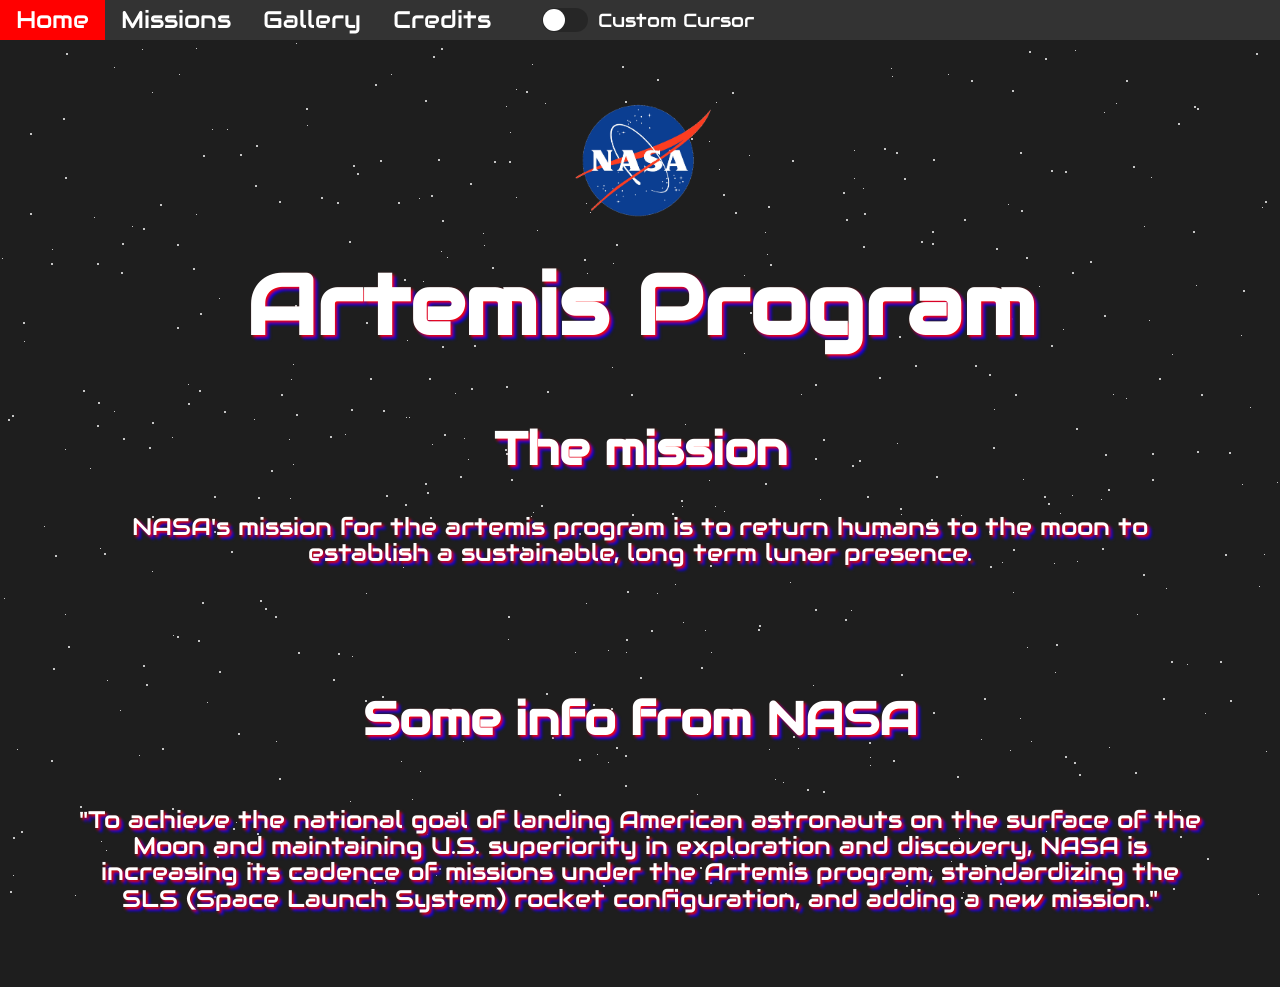
<file: index.html>
<!DOCTYPE html>
<html lang="en">

<head>
    <!--Styles, fonts, and web info-->
    <meta charset="utf-8">
    <link rel="stylesheet" href="Styles/styles.css">
    <link rel="stylesheet" href="Styles/particles.css">
    <title>
        Artemis Program - Home
    </title>
    <link rel="preconnect" href="https://fonts.googleapis.com">
    <link rel="preconnect" href="https://fonts.gstatic.com" crossorigin>
    <link href="https://fonts.googleapis.com/css2?family=Audiowide&family=Ewert&display=swap" rel="stylesheet">
    <link rel="stylesheet" href="https://cdnjs.cloudflare.com/ajax/libs/font-awesome/4.7.0/css/font-awesome.min.css">
</head>
<!--Music, Background, and Nav Bars-->

<body class="audiowide-regular">
    <audio loop autoplay src="Music/02 Cornfield Chase.mp3"></audio>
    <div class="page-bg"></div>
    <div class="animation-wrapper">
        <div class="particle particle-1"></div>
        <div class="particle particle-2"></div>
        <div class="particle particle-3"></div>
        <div class="particle particle-4"></div>
    </div>
    <div class="nav" id="nav">
        <ul class="nav">
            <li><a class="nav active cur-hover" href="#">Home</a></li>
            <li><a class="nav cur-hover" href="missions.html">Missions</a></li>
            <li><a class="nav cur-hover" href="gallery.html">Gallery</a></li>
            <li><a class="nav cur-hover" href="credits.html">Credits</a></li>
            <li style="display: flex; align-items: center; margin-left: 15px;">
                <input class="clickable-element" type="checkbox" id="toggle" class="offscreen" />
                <label for="toggle" class="switch"></label>
                <span style="color: white; margin-left: 10px; font-size: 0.8em;">Custom Cursor</span>
            </li>
        </ul>
    </div>
    <div class="topnav">
        <a>Menu</a>
        <div class="topnava">
            <div id="myLinks">
                <a class="nav cur-hover" href="#">Home</a>
                <a class="nav cur-hover" href="missions.html">Missions</a>
                <a class="nav cur-hover" href="gallery.html">Gallery</a>
                <a class="nav cur-hover active" href="credits.html">Credits</a>
            </div>
            <a href="javascript:void(0);" class="icon" onclick="mobileMenuOpen()">
                <i class="fa fa-bars"></i>
            </a>
        </div>
    </div>
    <!--Logo and Titles-->
    <a href="https://www.nasa.gov/" target="_blank">
        <img src="Images/nasa-logo.png" class="logo">
    </a>
    <h2 class="page-wrapper">Artemis Program</h2>
    <h5 class="page-wrapper">The mission</h5>
    <!--Content-->
    <p>
        NASA's mission for the artemis program is to return humans to the moon to establish a sustainable, long term
        lunar presence.
    </p>
    <h5>Some info from NASA</h3>
    <p>
        "To achieve the national goal of landing American astronauts on the surface of the Moon and maintaining U.S.
        superiority in exploration and discovery, NASA is increasing its cadence of missions under the Artemis program,
        standardizing the SLS (Space Launch System) rocket configuration, and adding a new mission."
    </p>
    <!--Script-->
    <script src="JavaScript/main.js"></script>
</body>

</html>
</file>
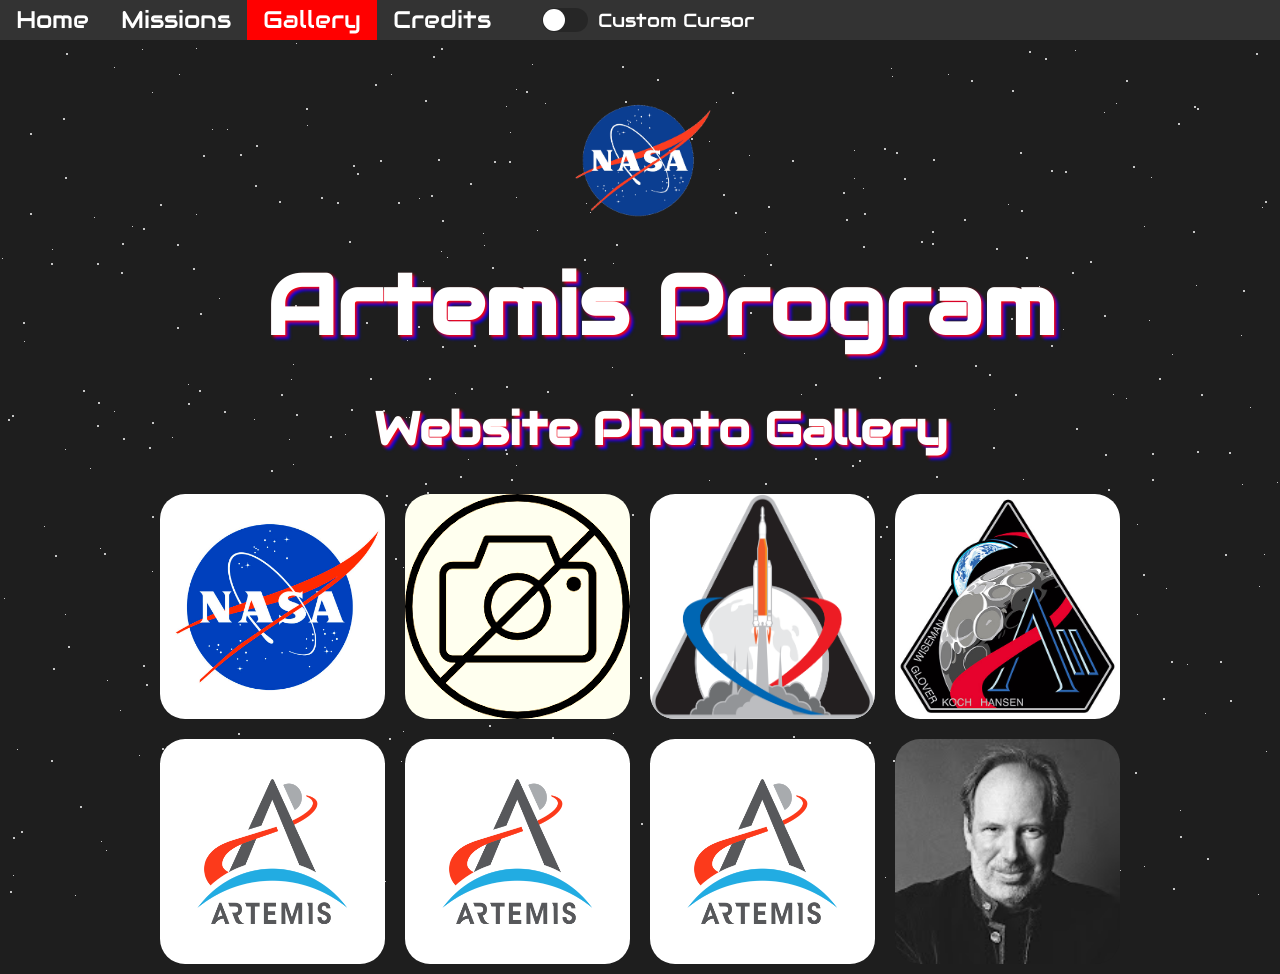
<file: gallery.html>
<!DOCTYPE html>
<html lang="en">

<head>
    <!--Styles, fonts, and web info-->
    <meta charset="utf-8">
    <link rel="stylesheet" href="Styles/styles.css">
    <link rel="stylesheet" href="Styles/particles.css">
    <link rel="stylesheet" href="Styles/gallery.css">
    <title>
        Artemis Program - Gallery
    </title>
    <link rel="preconnect" href="https://fonts.googleapis.com">
    <link rel="preconnect" href="https://fonts.gstatic.com" crossorigin>
    <link href="https://fonts.googleapis.com/css2?family=Audiowide&family=Ewert&display=swap" rel="stylesheet">
    <link rel="stylesheet" href="https://cdnjs.cloudflare.com/ajax/libs/font-awesome/4.7.0/css/font-awesome.min.css">
</head>
<!--Music, Background, and Nav Bars-->
<body class="audiowide-regular">
    <audio loop autoplay src="Music/02 Cornfield Chase.mp3"></audio>
    <div class="page-bg"></div>
    <div class="animation-wrapper">
        <div class="particle particle-1"></div>
        <div class="particle particle-2"></div>
        <div class="particle particle-3"></div>
        <div class="particle particle-4"></div>
    </div>
    <div class="nav" id="nav">
        <ul class="nav">
            <li><a class="nav cur-hover" href="index.html">Home</a></li>
            <li><a class="nav cur-hover" href="missions.html">Missions</a></li>
            <li><a class="nav active cur-hover" href="#">Gallery</a></li>
            <li><a class="nav cur-hover" href="credits.html">Credits</a></li>
            <li style="display: flex; align-items: center; margin-left: 15px;">
                <input class="clickable-element" type="checkbox" id="toggle" class="offscreen" />
                <label for="toggle" class="switch"></label>
                <span style="color: white; margin-left: 10px; font-size: 0.8em;">Custom Cursor</span>
            </li>
        </ul>
    </div>
    <div class="topnav">
        <a>Menu</a>
        <div class="topnava">
            <div id="myLinks">
                <a class="nav cur-hover" href="index.html">Home</a>
                <a class="nav cur-hover" href="missions.html">Missions</a>
                <a class="nav cur-hover active" href="#">Gallery</a>
                <a class="nav cur-hover" href="credits.html">Credits</a>
            </div>
            <a href="javascript:void(0);" class="icon" onclick="mobileMenuOpen()">
                <i class="fa fa-bars"></i>
            </a>
        </div>
    </div>
    <div class="wrapper">

        <div class="tab">
    
          <div class="ring"></div>
          <div class="ringdetail"></div>
    
          <div class="ring2"></div>
          <div class="ring2"></div>
          <div class="ring2detail"></div>
          <div class="ring2gloom"></div>
    
          <div class="shape"></div>
    
        </div>
    <!--Logo and Titles-->
    <a href="https://www.nasa.gov/" target="_blank">
        <img src="Images/nasa-logo.png" class="logo">
    </a>
    <h2 class="page-wrapper">Artemis Program</h2>
    <h5 class="page-wrapper">Website Photo Gallery</h5>
    <!--Content-->
    <div id="gallery">
        <a href="Images/nasa-logo-v2.png" target="_blank">
            <img class="img" src="Images/nasa-logo-v2.png" id="img1" class="">
        </a>
        <a href="Images/images.png" target="_blank">
            <img class="img" src="Images/images.png" id="img2" class="">
        </a>
        <a href="Images/artemis-I.png">
            <img class="img" src="Images/artemis-I.png" id="img3" class="">
        </a>
        <a href="Images/artemis-ii.jpg">
            <img class="img" src="Images/artemis-ii.jpg" id="img4" class="">
        </a>
        <a href="Images/Artemis-generic.png">
            <img class="img" src="Images/Artemis-generic.png" id="img5">
        </a>
        <a href="Images/Artemis-generic.png">
            <img class="img" src="Images/Artemis-generic.png" id="img6">
        </a>
        <a href="Images/Artemis-generic.png">
            <img class="img" src="Images/Artemis-generic.png" id="img7">
        </a>
        <a href="Images/HansZimmer.jpg">
            <img class="img" src="Images/HansZimmer.jpg" id="img8">
        </a>
    </div>
    <!--Script-->
    <script src="JavaScript/main.js"></script>
</body>

</html>
</file>
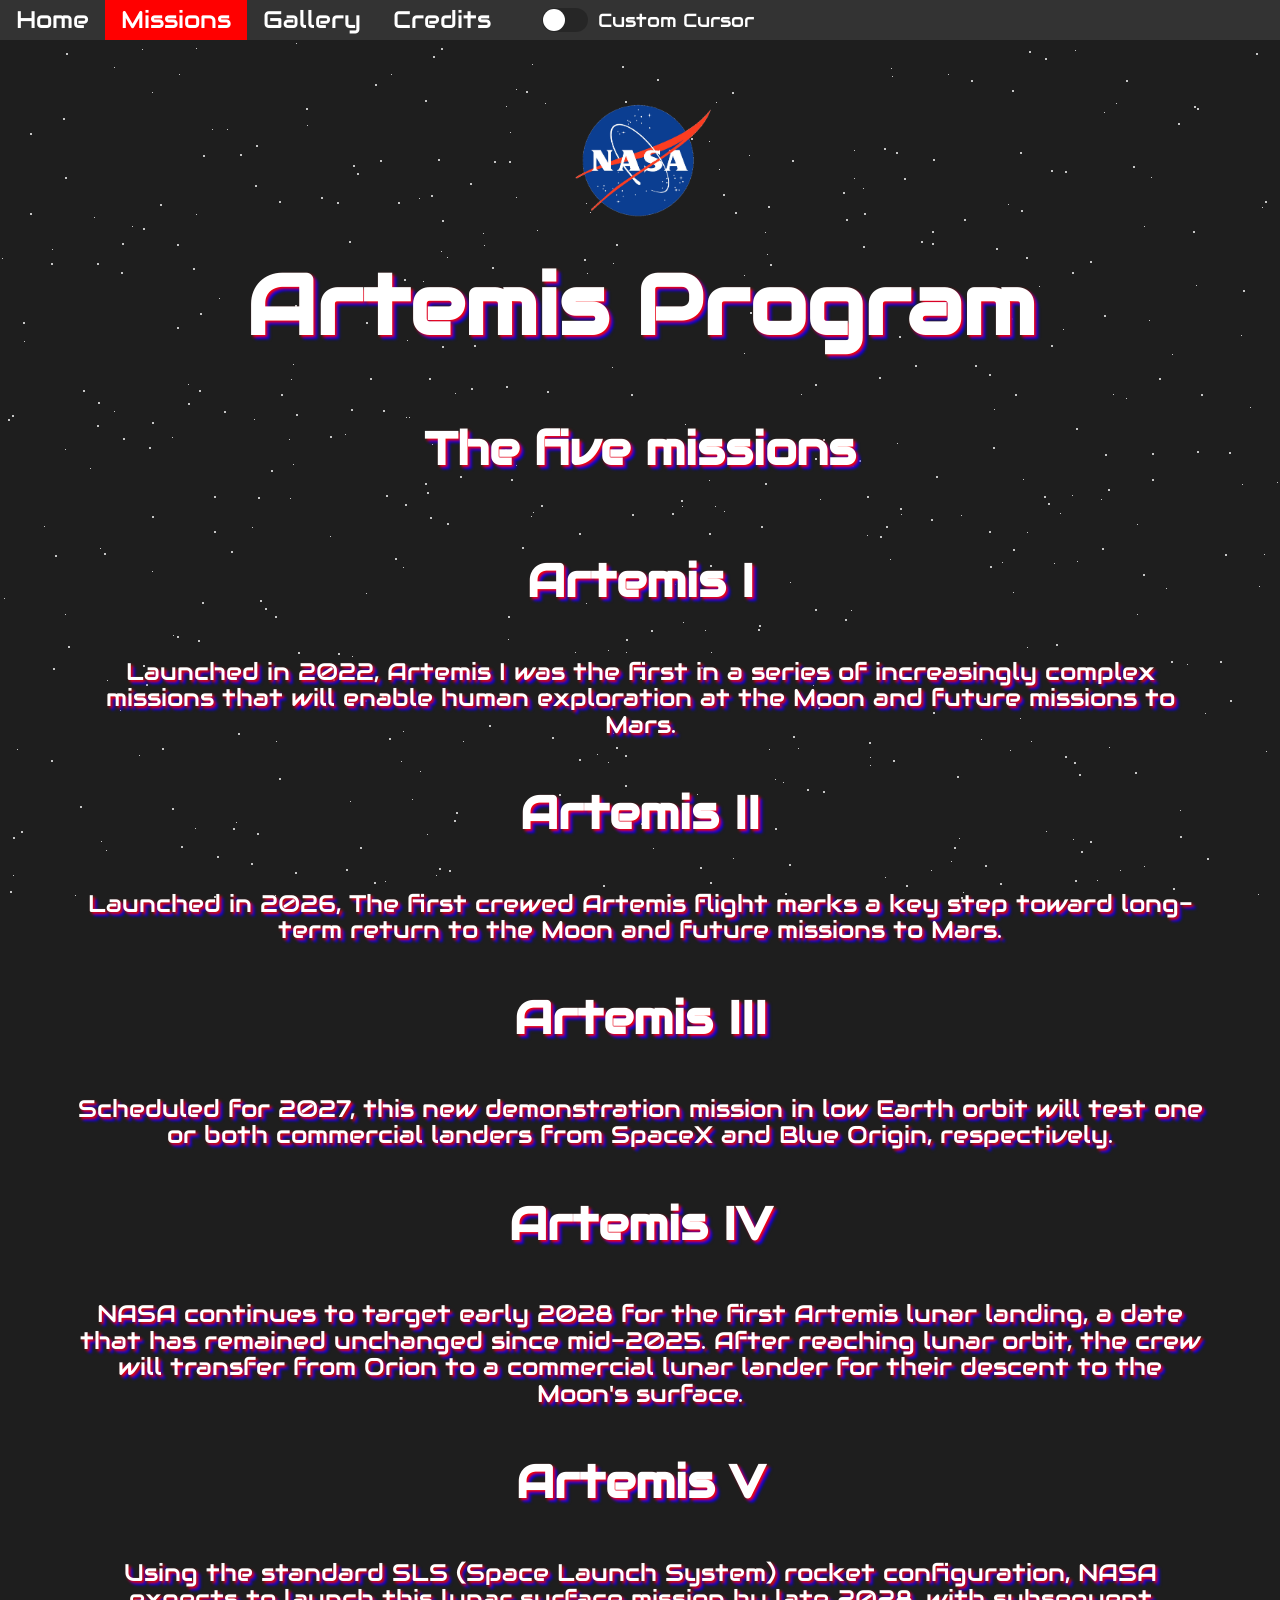
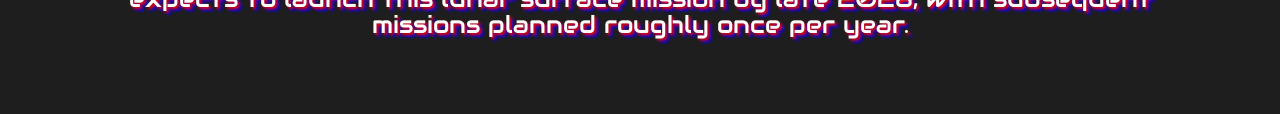
<file: missions.html>
<!DOCTYPE html>
<html lang="en">

<head>
    <!--Styles, fonts, and web info-->
    <meta charset="utf-8">
    <link rel="stylesheet" href="Styles/styles.css">
    <link rel="stylesheet" href="Styles/particles.css">
    <title>
        Artemis Program - Missions
    </title>
    <link rel="preconnect" href="https://fonts.googleapis.com">
    <link rel="preconnect" href="https://fonts.gstatic.com" crossorigin>
    <link href="https://fonts.googleapis.com/css2?family=Audiowide&family=Ewert&display=swap" rel="stylesheet">
    <link rel="stylesheet" href="https://cdnjs.cloudflare.com/ajax/libs/font-awesome/4.7.0/css/font-awesome.min.css">
</head>
<!--Music, Background, and Nav Bars-->

<body class="audiowide-regular">
    <audio loop autoplay src="Music/02 Cornfield Chase.mp3"></audio>
    <div class="page-bg"></div>
    <div class="animation-wrapper">
        <div class="particle particle-1"></div>
        <div class="particle particle-2"></div>
        <div class="particle particle-3"></div>
        <div class="particle particle-4"></div>
    </div>
    <div class="nav" id="nav">
        <ul class="nav">
            <li><a class="nav cur-hover" href="index.html">Home</a></li>
            <li><a class="nav active cur-hover" href="#">Missions</a></li>
            <li><a class="nav cur-hover" href="gallery.html">Gallery</a></li>
            <li><a class="nav cur-hover" href="credits.html">Credits</a></li>
            <li style="display: flex; align-items: center; margin-left: 15px;">
                <input class="clickable-element" type="checkbox" id="toggle" class="offscreen" />
                <label for="toggle" class="switch"></label>
                <span style="color: white; margin-left: 10px; font-size: 0.8em;">Custom Cursor</span>
            </li>
        </ul>
    </div>
    <div class="topnav">
        <a>Menu</a>
        <div class="topnava">
            <div id="myLinks">
                <a class="nav cur-hover" href="index.html">Home</a>
                <a class="nav cur-hover" href="#">Missions</a>
                <a class="nav cur-hover" href="gallery.html">Gallery</a>
                <a class="nav cur-hover active" href="credits.html">Credits</a>
            </div>
            <a href="javascript:void(0);" class="icon" onclick="mobileMenuOpen()">
                <i class="fa fa-bars"></i>
            </a>
        </div>
    </div>
    <!--Logo and Titles-->
    <a href="https://www.nasa.gov/" target="_blank">
        <img src="Images/nasa-logo.png" class="logo">
    </a>
    <h2 class="page-wrapper">Artemis Program</h2>
    <h5 class="page-wrapper">The five missions</h5>
    <!--Content-->
    <h5>Artemis I</h6>
    <p class="p">
        Launched in 2022, Artemis I was the first in a series of increasingly complex missions that will enable human
        exploration at the Moon and future missions to Mars.
    </p>
    <h5 class="p">Artemis II</h6>
    <p class="p">
        Launched in 2026, The first crewed Artemis flight marks a key step toward long-term return to the Moon and
        future missions to Mars.
    </p>
    <h5 class="p">Artemis III</h6>
    <p class="p">
        Scheduled for 2027, this new demonstration mission in low Earth orbit will test one or both commercial landers
        from
        SpaceX and Blue Origin, respectively.
    </p>
    <h5 class="p">Artemis IV</h6>
    <p class="p">
        NASA continues to target early 2028 for the first Artemis lunar landing, a date that has remained unchanged
        since mid-2025. After reaching lunar orbit, the crew will transfer from Orion to a commercial lunar lander for
        their descent to the Moon's surface.
    </p>
    <h5 class="p">Artemis V</h6>
    <p class="p">
        Using the standard SLS (Space Launch System) rocket configuration, NASA expects to launch this lunar surface
        mission by late 2028, with subsequent missions planned roughly once per year.
    </p>
    <!--Script-->
    <script src="JavaScript/main.js"></script>
</body>

</html>
</file>
<file: Styles/styles.css>
/*Cursor Changing*/
.clickable-element {
    cursor: pointer;
  }

/*Custom Cursor Button*/

.switch {
  position: relative;
  display: inline-block;
  width: 46px;
  height: 24px;
  background-color: rgba(0, 0, 0, 0.25);
  border-radius: 22px;
  transition: all 0.3s;
}

.switch::after {
  content: '';
  position: absolute;
  width: 22px;
  height: 22px;
  border-radius: 22px;
  background-color: white;
  top: 1px;
  left: 1px;
  transition: all 0.3s;
}
input {
  visibility: hidden;
}
input[type='checkbox']:checked + .switch::after {
  transform: translateX(22px);
}

input[type='checkbox']:checked + .switch {
  background-color: red;
}

.offscreen {
  position: absolute;
  left: -9999px;
}


/*menus*/
@media (max-width: 768px) {
    .nav {
      display: none; /* Hide element */
    }
    .topnav {
        display: block;
    }
  }
@media (min-width: 768px) {
    .topnav {
        display: none;
    }
}
/*Font*/
.audiowide-regular {
    font-family: "Audiowide", sans-serif;
    font-weight: 400;
    font-style: normal;
  }
  
/*Credits*/
ul.credits {
    font-size: 1.5rem !important;
    list-style-type: none;
    padding: 0;
    margin: 20px 0;
    line-height: 1.5;
    text-align: center;
}

ul.credits li {
    display: block;
    margin-bottom: 15px;
    white-space: nowrap;
}
a, a:visited, a:hover, a:active .credits {
    text-decoration: none;
    color: white;
}
/*Body*/
.p {
  margin-top: 0px;
  padding-top: 0px;
}
html,
body {
    min-height: 100%;
    margin: 0;
    padding: 0;
    line-height: 0;
    text-align: center;
}
/*Cursor*/
body.custom-cursor-active, 
body.custom-cursor-active * {
  cursor: url('Cur/rocket.cur'), auto !important;
}
  body.custom-cursor-active a, 
  body.custom-cursor-active button {
    cursor: url('Cur/controll\ modual.cur'), pointer !important;
  }
  
/*Nav Bar*/
div.nav {
    width: 100%;
    margin: 0;
    padding: 0;
    font-size: 1.5rem !important;
    text-shadow: none;
    padding-bottom: 100px;
}
  
  h2, p.nav {
    margin: 10px;
  }
  
  ul.nav {
    list-style-type: none;
    margin: 0;
    padding: 0;
    background-color: #333;
    display: flex;
    flex-direction: row;
    width: 100%;
    top: 0;
    width: 100%;
    position: fixed;
    z-index: 10;
}
  
  ul li a.nav {
    display: block;
    color: white;
    padding: 20px 16px;
    text-decoration: none;
  }

  ul li button.nav {
    display: block;
    color: white;
    padding: 11px 10px;
    text-decoration: none;
    color: white;
    background-color: red;
  }
  
  ul li a:hover:not(.active) {
    background-color: #111;
}

ul li button:hover:not(.active) {
    background-color: #111;
}
  
ul li a.active {
    background-color: red;
}
/*logo*/
.logo {
  max-width: 150px !important;
  max-height: 150px !important;
  animation-name: logoSpin;
  animation-duration: 3s;
  animation-iteration-count: infinite;
}

@keyframes logoSpin {
  0% {
    rotate: 0deg;
  }
  100% {
    rotate: 360deg;
  }
}

@keyframes logoHover {
  from {filter: saturate(100%);}
  to {filter: saturate(150);}
}

.logo:hover{
  animation-name: logoHover;
  animation-duration: 100s;
}
/*Text Again*/
body {
    display: flex;
    flex-direction: column;
    align-items: center;
    justify-content: flex-start;
    margin: 0;
    padding: 0;
    font-size: 3.5rem;
    overflow-y: auto;
    overflow-x: hidden;
    background: #1e1e1e;
    color: white;
    text-shadow: 2px 2px 3px red, 4px 4px 3px blue;
}

.page-wrapper {
    width: 100%;
    padding: 20px 80px 10px 80px;
    box-sizing: border-box;
    text-align: center;
    color: #fff;
    z-index: 2;
    margin: 20px;
    line-height: 1.1;
    word-wrap: break-word;
    overflow-wrap: break-word;
}

h4,
p {
    margin: 75px;
    line-height: 1.1;
    word-wrap: break-word;
    overflow-wrap: break-word;
}

p {
    font-size: 1.5rem;
    margin-top: 10px;
}
.page-bg,
.animation-wrapper {
    position: fixed;
    top: 0;
    left: 0;
    width: 100%;
    height: 100%;
    z-index: -1;
}

h4 {
    margin: 0;
    padding: 10px 0;
    color: #fff;
    font-family: 'Monoton', cursive;
    font-size: 3.5rem;
    animation: neon1 1.5s ease-in-out infinite alternate;
}

h4:hover {
    color: #ff1177;
    animation: none;
}

.topnav {
    overflow: hidden;
    background-color: #333;
    position: relative;
    
    width: 100%;
    margin: 0;
    padding: 0;
    font-size: 2rem !important;
    text-shadow: none;
    padding-bottom: 15px;
  }
  
  .topnav #myLinks {
    display: none;
  }
  
  .topnav a {
    color: white;
    padding: 14px 16px;
    text-decoration: none;
    font-size: 25px;
    padding-top: 25px;
    display: block;
  }
  
  .topnav a.icon {
    background: black;
    display: block;
    position: absolute;
    right: 0;
    top: 0;
    padding-top: 15px;
  }
  
  .topnava a:hover {
    background-color: #ddd;
    color: black;
  }
  
  .active {
    background-color: #333;
    color: white;

  }

  body {
      overflow-x: hidden;
      overflow-y: hidden;
  }
</file>
<file: Styles/particles.css>
/*A lot of code for particles*/
.particle-1 {
    animation: animParticle 60s linear infinite;
    box-shadow: 0px 0px #fff, 1164px 2284px #fff, 494px 161px #fff, 471px 1185px #fff, 2273px 522px #fff, 269px 1145px #fff, 342px 2178px #fff, 244px 1755px #fff, 2247px 1955px #fff, 1435px 1562px #fff, 1860px 1169px #fff, 2407px 1984px #fff, 1231px 1784px #fff, 1122px 964px #fff, 1651px 1552px #fff, 2008px 994px #fff, 1607px 1068px #fff, 1897px 2426px #fff, 2404px 358px #fff, 90px 941px #fff, 856px 2324px #fff, 162px 748px #fff, 1341px 1712px #fff, 1954px 1415px #fff, 257px 833px #fff, 2228px 830px #fff, 611px 2203px #fff, 186px 2049px #fff, 2454px 902px #fff, 1431px 1144px #fff, 404px 279px #fff, 1688px 932px #fff, 344px 1306px #fff, 1516px 1108px #fff, 597px 2125px #fff, 1800px 2293px #fff, 2545px 23px #fff, 89px 2181px #fff, 2437px 1375px #fff, 470px 183px #fff, 769px 1415px #fff, 272px 1488px #fff, 1387px 989px #fff, 2164px 563px #fff, 1630px 785px #fff, 915px 365px #fff, 1470px 2399px #fff, 1458px 165px #fff, 724px 1374px #fff, 2326px 2129px #fff, 1379px 910px #fff, 380px 1948px #fff, 1660px 729px #fff, 2158px 2276px #fff, 2354px 664px #fff, 632px 514px #fff, 2176px 1193px #fff, 1842px 470px #fff, 1450px 1756px #fff, 1100px 1417px #fff, 1077px 1496px #fff, 3px 1364px #fff, 1774px 1092px #fff, 1225px 554px #fff, 2034px 1427px #fff, 2458px 2371px #fff, 1058px 2302px #fff, 358px 2384px #fff, 1920px 2100px #fff, 2171px 1084px #fff, 298px 652px #fff, 1207px 1315px #fff, 37px 15px #fff, 52px 1129px #fff, 1987px 1060px #fff, 687px 1667px #fff, 2521px 741px #fff, 1065px 171px #fff, 2294px 506px #fff, 2317px 682px #fff, 2082px 2450px #fff, 631px 1250px #fff, 750px 312px #fff, 323px 1638px #fff, 2042px 21px #fff, 1873px 1277px #fff, 1094px 2246px #fff, 666px 38px #fff, 1722px 1838px #fff, 1689px 1944px #fff, 360px 2068px #fff, 1127px 1399px #fff, 1795px 1159px #fff, 2079px 1491px #fff, 450px 1045px #fff, 1415px 1250px #fff, 1188px 1389px #fff, 1230px 700px #fff, 544px 2311px #fff, 681px 1348px #fff, 793px 736px #fff, 558px 2083px #fff, 1541px 384px #fff, 158px 1125px #fff, 30px 133px #fff, 1817px 168px #fff, 1772px 2239px #fff, 1687px 2249px #fff, 2068px 2px #fff, 1551px 659px #fff, 1553px 868px #fff, 51px 760px #fff, 2127px 566px #fff, 38px 982px #fff, 1045px 2414px #fff, 1540px 993px #fff, 229px 1274px #fff, 1559px 552px #fff, 590px 2485px #fff, 1971px 209px #fff, 17px 1248px #fff, 1619px 266px #fff, 1880px 1692px #fff, 1246px 959px #fff, 790px 2018px #fff, 195px 1530px #fff, 852px 465px #fff, 1771px 464px #fff, 2143px 2394px #fff, 2038px 627px #fff, 719px 1788px #fff, 681px 1200px #fff, 2033px 1043px #fff, 869px 1660px #fff, 2275px 301px #fff, 645px 2455px #fff, 913px 1932px #fff, 2249px 396px #fff, 357px 173px #fff, 1998px 843px #fff, 1752px 2001px #fff, 2486px 1442px #fff, 986px 2001px #fff, 1594px 476px #fff, 975px 2532px #fff, 1145px 1535px #fff, 2470px 174px #fff, 2547px 591px #fff, 1517px 1096px #fff, 1416px 1965px #fff, 978px 35px #fff, 1995px 524px #fff, 1601px 1752px #fff, 1277px 2181px #fff, 541px 505px #fff, 1666px 693px #fff, 925px 2110px #fff, 1312px 298px #fff, 700px 867px #fff, 784px 2174px #fff, 603px 885px #fff, 135px 1941px #fff, 1175px 1632px #fff, 10px 891px #fff, 990px 1151px #fff, 1924px 1980px #fff, 965px 1593px #fff, 611px 708px #fff, 1928px 2162px #fff, 2491px 650px #fff, 2239px 1422px #fff, 1180px 836px #fff, 1134px 1198px #fff, 2178px 2291px #fff, 2070px 784px #fff, 1029px 51px #fff, 53px 668px #fff, 444px 434px #fff, 511px 479px #fff, 547px 391px #fff, 1024px 1597px #fff, 365px 700px #fff, 382px 1469px #fff, 439px 868px #fff, 1999px 2518px #fff, 2220px 2459px #fff, 1500px 1303px #fff, 1351px 1000px #fff, 1874px 2110px #fff, 886px 526px #fff, 566px 1637px #fff, 147px 1998px #fff, 8px 1414px #fff, 1544px 1456px #fff, 1960px 1863px #fff, 689px 2207px #fff, 2190px 139px #fff, 990px 1463px #fff, 1201px 394px #fff, 1629px 744px #fff, 700px 1765px #fff, 121px 272px #fff, 1597px 1701px #fff, 394px 1347px #fff, 1344px 1167px #fff, 1121px 1796px #fff, 1378px 717px #fff, 130px 1928px #fff, 180px 1558px #fff, 538px 2348px #fff, 1436px 1559px #fff, 1080px 2482px #fff, 759px 625px #fff, 2076px 1772px #fff, 239px 1976px #fff, 722px 2053px #fff, 1363px 303px #fff, 956px 2216px #fff, 503px 1124px #fff, 2534px 311px #fff, 1618px 345px #fff, 2079px 699px #fff, 606px 1266px #fff, 1029px 2174px #fff, 701px 667px #fff, 562px 1238px #fff, 653px 1062px #fff, 330px 436px #fff, 1015px 394px #fff, 2453px 2091px #fff, 1448px 341px #fff, 1738px 2126px #fff, 1327px 554px #fff, 1953px 1548px #fff, 2390px 799px #fff, 1285px 1px #fff, 1224px 1049px #fff, 842px 2301px #fff, 1492px 1179px #fff, 68px 646px #fff, 1038px 2440px #fff, 1232px 2100px #fff, 55px 555px #fff, 2367px 2088px #fff, 1606px 1012px #fff, 16px 1596px #fff, 341px 1167px #fff, 376px 2187px #fff, 622px 66px #fff, 877px 994px #fff, 1478px 2418px #fff, 485px 2312px #fff, 2180px 814px #fff, 143px 2015px #fff, 1969px 768px #fff, 1672px 2062px #fff, 2265px 1196px #fff, 1542px 415px #fff, 1520px 870px #fff, 1366px 1766px #fff, 1993px 1644px #fff, 866px 1747px #fff, 60px 1030px #fff, 1503px 405px #fff, 971px 2305px #fff, 430px 517px #fff, 2432px 853px #fff, 1474px 2297px #fff, 893px 760px #fff, 1020px 1225px #fff, 1405px 944px #fff, 2392px 497px #fff, 2196px 1713px #fff, 152px 422px #fff, 1170px 2365px #fff, 666px 1889px #fff, 1438px 1094px #fff, 2303px 2203px #fff, 952px 1711px #fff, 666px 1472px #fff, 1200px 2414px #fff, 672px 1155px #fff, 715px 2141px #fff, 199px 390px #fff, 1424px 2286px #fff, 1923px 1834px #fff, 1922px 2129px #fff, 867px 496px #fff, 453px 1375px #fff, 201px 25px #fff, 2448px 565px #fff, 2360px 2186px #fff, 1406px 761px #fff, 725px 1015px #fff, 1802px 894px #fff, 337px 1366px #fff, 2105px 2542px #fff, 1464px 56px #fff, 2131px 1568px #fff, 1638px 2416px #fff, 2333px 784px #fff, 200px 313px #fff, 2001px 680px #fff, 157px 1178px #fff, 1733px 1246px #fff, 2132px 1295px #fff, 2035px 1760px #fff, 1624px 635px #fff, 506px 453px #fff, 333px 679px #fff, 1037px 937px #fff, 1925px 2022px #fff, 2185px 526px #fff, 2548px 241px #fff, 415px 1340px #fff, 2268px 1499px #fff, 1035px 941px #fff, 1282px 1331px #fff, 1884px 446px #fff, 625px 101px #fff, 924px 2311px #fff, 993px 447px #fff, 568px 2273px #fff, 691px 138px #fff, 80px 806px #fff, 1868px 2205px #fff, 2199px 1267px #fff, 236px 1531px #fff, 2285px 1682px #fff, 2327px 235px #fff, 330px 2014px #fff, 1147px 2329px #fff, 2538px 630px #fff, 1055px 2558px #fff, 1851px 362px #fff, 2514px 295px #fff, 990px 1050px #fff, 1358px 1293px #fff, 1813px 338px #fff, 361px 1701px #fff, 383px 1597px #fff, 1498px 223px #fff, 809px 2489px #fff, 2054px 1013px #fff, 462px 1947px #fff, 2325px 1859px #fff, 2353px 878px #fff, 2141px 1507px #fff, 2290px 793px #fff, 851px 926px #fff, 1713px 1777px #fff, 1918px 1524px #fff, 1598px 309px #fff, 494px 1990px #fff, 2455px 1952px #fff, 1492px 1340px #fff, 1451px 923px #fff, 587px 1203px #fff, 1287px 2389px #fff, 324px 1834px #fff, 447px 523px #fff, 1692px 1442px #fff, 2458px 2427px #fff, 1283px 1205px #fff, 307px 2468px #fff, 2418px 716px #fff, 1728px 175px #fff, 627px 1183px #fff, 1992px 207px #fff, 2453px 1593px #fff, 963px 1023px #fff, 1274px 2513px #fff, 1145px 1002px #fff, 2374px 546px #fff, 2320px 1486px #fff, 1819px 290px #fff, 931px 1206px #fff, 48px 2071px #fff, 395px 558px #fff, 281px 2124px #fff, 1084px 2035px #fff, 2329px 1512px #fff, 2299px 743px #fff, 2395px 842px #fff, 174px 2148px #fff, 2493px 2274px #fff, 96px 1442px #fff, 1729px 477px #fff, 1989px 2009px #fff, 1963px 1435px #fff, 615px 2269px #fff, 2344px 311px #fff, 1896px 1988px #fff, 2060px 1386px #fff, 945px 1291px #fff, 1265px 201px #fff, 2340px 1808px #fff, 2523px 1889px #fff, 1541px 2235px #fff, 2242px 455px #fff, 2219px 1437px #fff, 1244px 1805px #fff, 295px 305px #fff, 1315px 1126px #fff, 97px 263px #fff, 2003px 773px #fff, 680px 1956px #fff, 509px 161px #fff, 2125px 753px #fff, 1711px 913px #fff, 2534px 2556px #fff, 1671px 777px #fff, 843px 962px #fff, 1701px 630px #fff, 1589px 62px #fff, 469px 1162px #fff, 203px 155px #fff, 1012px 90px #fff, 884px 148px #fff, 815px 458px #fff, 2156px 2177px #fff, 276px 1606px #fff, 2468px 788px #fff, 1021px 1054px #fff, 2100px 1071px #fff, 2309px 596px #fff, 797px 332px #fff, 2026px 1385px #fff, 2057px 1445px #fff, 161px 1880px #fff, 2007px 1884px #fff, 1470px 1587px #fff, 2052px 1444px #fff, 759px 2298px #fff, 2379px 1836px #fff, 339px 1041px #fff, 103px 1671px #fff, 2406px 2362px #fff, 352px 2289px #fff, 1194px 106px #fff, 860px 1113px #fff, 1924px 415px #fff, 2320px 1884px #fff, 442px 346px #fff, 2545px 700px #fff, 402px 2348px #fff, 1791px 1939px #fff, 1403px 1954px #fff, 918px 2368px #fff, 471px 1556px #fff, 948px 954px #fff, 471px 388px #fff, 1552px 1301px #fff, 53px 2189px #fff, 338px 1108px #fff, 1450px 1725px #fff, 2125px 2123px #fff, 1513px 191px #fff, 1097px 1059px #fff, 516px 1906px #fff, 1005px 1588px #fff, 1190px 1511px #fff, 846px 219px #fff, 1989px 1577px #fff, 111px 1190px #fff, 104px 553px #fff, 1695px 1140px #fff, 1490px 1027px #fff, 1534px 1078px #fff, 1048px 503px #fff, 370px 378px #fff, 745px 2035px #fff, 492px 267px #fff, 265px 608px #fff, 718px 922px #fff, 122px 243px #fff, 1234px 1842px #fff, 1445px 1940px #fff, 1129px 2368px #fff, 1789px 1039px #fff, 331px 2076px #fff, 2117px 49px #fff, 1072px 1792px #fff, 44px 1369px #fff, 1806px 1802px #fff, 1330px 301px #fff, 1111px 1109px #fff, 449px 870px #fff, 1705px 1912px #fff, 366px 322px #fff, 1772px 1460px #fff, 595px 1943px #fff, 2213px 74px #fff, 1196px 1565px #fff, 2494px 1913px #fff, 1931px 96px #fff, 2054px 834px #fff, 2168px 1139px #fff, 2327px 1456px #fff, 72px 1266px #fff, 831px 325px #fff, 453px 2333px #fff, 1851px 2506px #fff, 162px 2279px #fff, 419px 2359px #fff, 863px 246px #fff, 586px 2118px #fff, 1888px 1286px #fff, 275px 616px #fff, 1693px 2052px #fff, 2113px 1731px #fff, 2153px 92px #fff, 601px 951px #fff, 1887px 253px #fff, 2552px 277px #fff, 205px 1299px #fff, 1243px 290px #fff, 324px 2195px #fff, 957px 776px #fff, 674px 1497px #fff, 602px 1888px #fff, 265px 1604px #fff, 2134px 489px #fff, 476px 1671px #fff, 2222px 761px #fff, 880px 536px #fff, 527px 1677px #fff, 1397px 1141px #fff, 1713px 1191px #fff, 8px 419px #fff, 172px 808px #fff, 152px 2373px #fff, 710px 565px #fff, 181px 846px #fff, 1462px 1794px #fff, 1432px 251px #fff, 2116px 1026px #fff, 448px 1990px #fff, 2247px 1913px #fff, 2174px 64px #fff, 866px 1599px #fff, 431px 195px #fff, 2335px 867px #fff, 166px 1090px #fff, 175px 1630px #fff, 1534px 9px #fff, 60px 1613px #fff, 2022px 2371px #fff, 1807px 11px #fff, 1204px 1680px #fff, 2443px 1663px #fff, 233px 828px #fff, 1152px 479px #fff, 2466px 2128px #fff, 122px 2145px #fff, 1494px 2385px #fff, 1247px 2036px #fff, 1505px 939px #fff, 824px 2013px #fff, 1755px 577px #fff, 1029px 1848px #fff, 855px 2336px #fff, 1543px 1732px #fff, 1662px 1005px #fff, 723px 194px #fff, 1524px 1706px #fff, 334px 1668px #fff, 1813px 1675px #fff, 1584px 115px #fff, 1889px 1461px #fff, 1617px 459px #fff, 1979px 290px #fff, 964px 219px #fff, 1778px 764px #fff, 502px 1680px #fff, 2139px 1930px #fff, 2131px 1259px #fff, 1716px 524px #fff, 557px 2227px #fff, 330px 1520px #fff, 98px 402px #fff, 401px 1421px #fff, 467px 2198px #fff, 63px 118px #fff, 2225px 2287px #fff, 943px 1693px #fff, 196px 1276px #fff, 2132px 2369px #fff, 1611px 1729px #fff, 1505px 2083px #fff, 1072px 272px #fff, 1559px 1907px #fff, 1045px 58px #fff, 965px 1104px #fff, 2540px 1760px #fff, 724px 1456px #fff, 1023px 957px #fff, 2271px 478px #fff, 494px 2274px #fff, 1171px 2341px #fff, 485px 2181px #fff, 555px 1715px #fff, 605px 314px #fff, 1934px 2504px #fff, 1856px 2234px #fff, 2271px 416px #fff, 2510px 159px #fff, 1838px 849px #fff, 919px 1706px #fff, 1977px 1082px #fff, 476px 1491px #fff, 996px 248px #fff, 1300px 634px #fff, 2303px 2433px #fff, 528px 2113px #fff, 921px 241px #fff, 2186px 886px #fff, 1346px 1186px #fff, 1766px 1157px #fff, 1526px 139px #fff, 2547px 1407px #fff, 1135px 2187px #fff, 1091px 1692px #fff, 2245px 2227px #fff, 2185px 527px #fff, 507px 990px #fff, 2357px 1449px #fff, 1018px 1482px #fff, 1417px 1754px #fff, 1283px 1477px #fff, 1704px 1721px #fff, 1495px 1340px #fff, 1427px 1258px #fff, 2380px 1676px #fff, 1021px 210px #fff, 2364px 2089px #fff, 1878px 1918px #fff, 1103px 1147px #fff, 2548px 631px #fff, 1378px 2050px #fff, 933px 159px #fff, 841px 1109px #fff, 506px 386px #fff, 2282px 2101px #fff, 231px 551px #fff, 1485px 1254px #fff, 1802px 825px #fff, 2447px 1474px #fff, 893px 2424px #fff, 709px 533px #fff, 296px 414px #fff, 2092px 1055px #fff, 1338px 802px #fff, 433px 2317px #fff, 442px 220px #fff, 2207px 1068px #fff, 1425px 807px #fff, 113px 1418px #fff, 244px 1732px #fff, 1051px 921px #fff, 346px 869px #fff, 2129px 1932px #fff, 796px 1928px #fff, 2128px 2116px #fff, 238px 1842px #fff, 1056px 644px #fff, 562px 1305px #fff, 993px 2380px #fff, 2442px 610px #fff, 2393px 1811px #fff, 1619px 754px #fff, 1563px 2177px #fff, 1801px 771px #fff, 1861px 554px #fff, 2068px 747px #fff, 1926px 1153px #fff, 633px 1483px #fff, 406px 1090px #fff, 83px 390px #fff, 418px 326px #fff, 2158px 1786px #fff, 589px 2290px #fff, 1301px 1023px #fff, 971px 1981px #fff, 747px 1639px #fff, 1345px 1600px #fff, 1025px 899px #fff, 1725px 2058px #fff, 956px 1942px #fff, 1844px 877px #fff, 452px 1448px #fff, 4px 1986px #fff, 1964px 409px #fff, 256px 145px #fff, 1700px 249px #fff, 1688px 2100px #fff, 1592px 2365px #fff, 1514px 1585px #fff, 1011px 1177px #fff, 279px 1391px #fff, 2399px 474px #fff, 1253px 1381px #fff, 2334px 1916px #fff, 938px 1268px #fff, 1930px 543px #fff, 1362px 1238px #fff, 454px 820px #fff, 2395px 794px #fff, 2548px 2333px #fff, 1241px 2143px #fff, 1005px 1128px #fff, 757px 1456px #fff, 1403px 273px #fff, 1352px 1566px #fff, 202px 1000px #fff, 822px 2498px #fff, 729px 1223px #fff, 2076px 258px #fff, 1624px 1016px #fff, 400px 2094px #fff, 569px 1654px #fff, 1910px 405px #fff, 1020px 1692px #fff, 1613px 112px #fff, 2309px 1369px #fff, 544px 1784px #fff, 387px 1319px #fff, 2126px 1695px #fff, 1150px 1166px #fff, 983px 1586px #fff, 501px 2433px #fff, 301px 2229px #fff, 2201px 1488px #fff, 1965px 2527px #fff, 1546px 1997px #fff, 777px 1133px #fff, 2316px 1957px #fff, 2422px 1559px #fff, 1428px 614px #fff, 758px 629px #fff, 1748px 1660px #fff, 1063px 1933px #fff, 2290px 2217px #fff, 2433px 901px #fff, 1132px 1985px #fff, 879px 377px #fff, 1515px 704px #fff, 761px 526px #fff, 896px 1719px #fff, 1870px 444px #fff, 785px 893px #fff, 2246px 436px #fff, 1061px 1508px #fff, 765px 483px #fff, 110px 2275px #fff, 1790px 529px #fff, 1075px 880px #fff, 455px 1688px #fff, 2453px 2425px #fff, 1027px 1615px #fff, 2056px 1138px #fff, 292px 2504px #fff, 2225px 2310px #fff, 2263px 2418px #fff, 1769px 1153px #fff, 28px 1974px #fff, 1443px 22px #fff, 1343px 381px #fff, 2236px 951px #fff, 1462px 1062px #fff, 1317px 212px #fff, 771px 2421px #fff, 2305px 421px #fff, 25px 1131px #fff, 1790px 961px #fff, 1955px 125px #fff, 1133px 166px #fff, 1236px 20px #fff, 843px 192px #fff, 586px 905px #fff, 1509px 334px #fff, 56px 1454px #fff, 1827px 1010px #fff, 1194px 2437px #fff, 1013px 549px #fff, 42px 1839px #fff, 1654px 1134px #fff, 473px 2093px #fff, 807px 789px #fff, 1478px 1567px #fff, 579px 533px #fff, 1163px 698px #fff, 1446px 338px #fff, 2445px 2104px #fff, 667px 1039px #fff, 1828px 1672px #fff, 796px 1538px #fff, 220px 1800px #fff, 441px 48px #fff, 396px 1427px #fff, 2516px 1131px #fff, 2064px 1617px #fff, 1706px 870px #fff, 1355px 1153px #fff, 2011px 1995px #fff, 1908px 538px #fff, 1330px 513px #fff, 120px 1298px #fff, 1197px 108px #fff, 1663px 1666px #fff, 2102px 2553px #fff, 1786px 1780px #fff, 323px 1873px #fff, 796px 1498px #fff, 1352px 2458px #fff, 1421px 1762px #fff, 738px 2438px #fff, 1986px 1366px #fff, 217px 856px #fff, 2467px 517px #fff, 1426px 1605px #fff, 2092px 1963px #fff, 1406px 1579px #fff, 2140px 1789px #fff, 2360px 51px #fff, 123px 438px #fff, 278px 987px #fff, 1074px 762px #fff, 2256px 1806px #fff, 849px 2479px #fff, 2469px 787px #fff, 2324px 2016px #fff, 1959px 2170px #fff, 1879px 592px #fff, 1040px 1038px #fff, 586px 1893px #fff, 680px 2394px #fff, 2010px 795px #fff, 340px 2172px #fff, 2464px 1343px #fff, 1156px 1710px #fff, 2435px 349px #fff, 1528px 535px #fff, 1204px 1098px #fff, 561px 1548px #fff, 2221px 995px #fff, 2016px 1072px #fff, 2001px 1653px #fff, 1519px 1855px #fff, 1507px 647px #fff, 174px 2192px #fff, 1776px 759px #fff, 2483px 1635px #fff, 1822px 1214px #fff, 2309px 711px #fff, 167px 1434px #fff, 1345px 766px #fff, 1368px 1219px #fff, 2178px 2077px #fff, 2118px 2460px #fff, 846px 297px #fff, 1789px 711px #fff, 968px 2042px #fff, 1933px 2045px #fff, 1207px 1466px #fff, 1507px 1486px #fff, 143px 665px #fff, 1135px 1748px #fff, 1335px 66px #fff, 1405px 1911px #fff, 1173px 888px #fff, 355px 1911px #fff, 1979px 103px #fff, 414px 2026px #fff, 2087px 1137px #fff, 2320px 1558px #fff, 2038px 94px #fff, 1051px 170px #fff, 1943px 1199px #fff, 1794px 2336px #fff, 44px 2007px #fff, 1736px 443px #fff, 1870px 2193px #fff, 75px 2047px #fff, 2458px 2469px #fff, 2457px 1894px #fff, 1374px 1151px #fff, 1176px 2466px #fff, 1506px 2221px #fff, 2532px 2132px #fff, 1520px 1246px #fff, 562px 2180px #fff, 2417px 1715px #fff, 1367px 543px #fff, 1842px 634px #fff, 1636px 590px #fff, 2253px 1938px #fff, 306px 108px #fff, 792px 160px #fff, 2051px 1182px #fff, 1793px 944px #fff, 2165px 1785px #fff, 1650px 2516px #fff, 241px 2518px #fff, 1917px 98px #fff, 1479px 77px #fff, 1560px 1469px #fff, 1512px 2146px #fff, 975px 365px #fff, 1152px 453px #fff, 424px 2228px #fff, 892px 2518px #fff, 2253px 1325px #fff, 1627px 2551px #fff, 223px 1614px #fff, 1637px 2034px #fff, 1290px 1986px #fff, 2265px 2044px #fff, 1715px 2173px #fff, 595px 316px #fff, 1951px 1382px #fff, 1248px 1381px #fff, 1092px 2060px #fff, 1980px 1584px #fff, 229px 1290px #fff, 1459px 926px #fff, 1638px 2364px #fff, 1414px 1299px #fff, 2204px 781px #fff, 678px 2246px #fff, 735px 2150px #fff, 2546px 1423px #fff, 1866px 692px #fff, 616px 747px #fff, 684px 1039px #fff, 1645px 1459px #fff, 2478px 1385px #fff, 546px 693px #fff, 1632px 327px #fff, 1878px 322px #fff, 845px 619px #fff, 2075px 495px #fff, 744px 908px #fff, 1356px 318px #fff, 252px 2335px #fff, 1001px 2120px #fff, 1813px 1519px #fff, 952px 1301px #fff, 429px 378px #fff, 267px 1581px #fff, 711px 1738px #fff, 214px 531px #fff, 1618px 1064px #fff, 1587px 766px #fff, 1549px 51px #fff, 239px 2471px #fff, 86px 1288px #fff, 2194px 956px #fff, 2309px 68px #fff, 906px 885px #fff, 1048px 1425px #fff, 1308px 926px #fff, 762px 1526px #fff, 2152px 1171px #fff, 2465px 1947px #fff, 1901px 2037px #fff, 596px 1253px #fff, 343px 11px #fff, 2158px 2124px #fff, 1044px 496px #fff, 1395px 743px #fff, 522px 547px #fff, 466px 1535px #fff, 314px 28px #fff, 2265px 1654px #fff, 2469px 2115px #fff, 1987px 818px #fff, 1247px 1693px #fff, 1120px 2308px #fff, 38px 2514px #fff, 1126px 80px #fff, 300px 2225px #fff, 2169px 337px #fff, 214px 496px #fff, 111px 1635px #fff, 631px 394px #fff, 1267px 1297px #fff, 2375px 220px #fff, 1012px 2286px #fff, 2px 1859px #fff, 2251px 2453px #fff, 986px 2467px #fff, 1726px 2410px #fff, 2359px 405px #fff, 656px 1491px #fff, 1870px 185px #fff, 1576px 1476px #fff, 598px 1464px #fff, 2234px 699px #fff, 1782px 2301px #fff, 459px 1763px #fff;
    border-radius: 50%;
    height: 2px;
    width: 2px;
}

.particle-1:after {
    box-shadow: 0px 0px #fff, 1343px 1638px #fff, 2277px 357px #fff, 405px 2345px #fff, 658px 1594px #fff, 2384px 165px #fff, 778px 295px #fff, 732px 427px #fff, 1347px 1377px #fff, 2113px 1835px #fff, 1995px 641px #fff, 305px 69px #fff, 7px 1686px #fff, 198px 230px #fff, 884px 279px #fff, 469px 1374px #fff, 1416px 2225px #fff, 187px 50px #fff, 496px 1806px #fff, 382px 416px #fff, 2550px 562px #fff, 750px 13px #fff, 206px 2533px #fff, 1056px 2398px #fff, 926px 277px #fff, 1109px 2163px #fff, 1439px 1935px #fff, 814px 1075px #fff, 776px 2465px #fff, 1838px 319px #fff, 1607px 1578px #fff, 2043px 1835px #fff, 414px 1702px #fff, 944px 2519px #fff, 1108px 1855px #fff, 1972px 2475px #fff, 484px 339px #fff, 452px 2158px #fff, 1513px 958px #fff, 2137px 1897px #fff, 2278px 478px #fff, 2459px 465px #fff, 1029px 1139px #fff, 1118px 1759px #fff, 1398px 1078px #fff, 55px 1675px #fff, 1216px 179px #fff, 2225px 452px #fff, 1757px 1425px #fff, 431px 2112px #fff, 1969px 2142px #fff, 233px 998px #fff, 1761px 661px #fff, 2427px 2404px #fff, 183px 1649px #fff, 1683px 310px #fff, 120px 1260px #fff, 834px 891px #fff, 1149px 268px #fff, 2135px 1744px #fff, 1502px 857px #fff, 698px 733px #fff, 917px 502px #fff, 2075px 2322px #fff, 2411px 93px #fff, 52px 2383px #fff, 2311px 1894px #fff, 1431px 240px #fff, 834px 1697px #fff, 504px 1767px #fff, 2212px 2414px #fff, 2002px 930px #fff, 2263px 356px #fff, 812px 1418px #fff, 1484px 1060px #fff, 134px 1697px #fff, 2430px 2447px #fff, 1242px 2194px #fff, 241px 1573px #fff, 2283px 21px #fff, 1768px 216px #fff, 606px 701px #fff, 485px 849px #fff, 1157px 354px #fff, 718px 700px #fff, 780px 2362px #fff, 319px 203px #fff, 635px 792px #fff, 2335px 661px #fff, 74px 2091px #fff, 2373px 1600px #fff, 1827px 498px #fff, 896px 1572px #fff, 2516px 2426px #fff, 737px 1816px #fff, 1635px 1484px #fff, 1325px 2283px #fff, 45px 1315px #fff, 237px 536px #fff, 2248px 2032px #fff, 1358px 1466px #fff, 838px 285px #fff, 1670px 2308px #fff, 543px 772px #fff, 520px 701px #fff, 45px 774px #fff, 1169px 163px #fff, 2270px 1804px #fff, 848px 506px #fff, 1041px 695px #fff, 2313px 1115px #fff, 671px 2362px #fff, 347px 968px #fff, 1113px 1158px #fff, 2381px 40px #fff, 1370px 2533px #fff, 2062px 1329px #fff, 1285px 307px #fff, 2552px 2004px #fff, 520px 2501px #fff, 598px 1734px #fff, 2523px 2227px #fff, 2350px 2007px #fff, 65px 552px #fff, 1300px 1329px #fff, 2538px 323px #fff, 2434px 1604px #fff, 1781px 182px #fff, 1493px 1971px #fff, 553px 2014px #fff, 1439px 571px #fff, 1814px 1676px #fff, 983px 2049px #fff, 270px 1238px #fff, 1781px 2118px #fff, 1974px 719px #fff, 1448px 1911px #fff, 574px 1600px #fff, 186px 2215px #fff, 2527px 1812px #fff, 88px 1090px #fff, 2292px 769px #fff, 1705px 1549px #fff, 358px 616px #fff, 871px 730px #fff, 1003px 1717px #fff, 1155px 600px #fff, 84px 1874px #fff, 2532px 239px #fff, 352px 843px #fff, 1643px 2544px #fff, 1780px 169px #fff, 698px 408px #fff, 2307px 485px #fff, 546px 2255px #fff, 1517px 1936px #fff, 2369px 1007px #fff, 281px 1180px #fff, 1879px 1806px #fff, 1813px 1840px #fff, 1457px 1775px #fff, 2405px 1268px #fff, 2282px 1239px #fff, 1386px 2354px #fff, 662px 1847px #fff, 690px 1963px #fff, 2360px 429px #fff, 1303px 2171px #fff, 269px 495px #fff, 760px 457px #fff, 168px 1806px #fff, 1613px 2412px #fff, 104px 553px #fff, 1052px 848px #fff, 1149px 2295px #fff, 2272px 1102px #fff, 943px 1123px #fff, 2176px 1899px #fff, 10px 1474px #fff, 1833px 2088px #fff, 906px 96px #fff, 1958px 2554px #fff, 372px 84px #fff, 2035px 2440px #fff, 1992px 1320px #fff, 1947px 1308px #fff, 1995px 777px #fff, 1145px 1128px #fff, 818px 1576px #fff, 2340px 1033px #fff, 373px 476px #fff, 925px 2297px #fff, 551px 1694px #fff, 1388px 1940px #fff, 1133px 1445px #fff, 1696px 1671px #fff, 2409px 1700px #fff, 1667px 1628px #fff, 5px 1554px #fff, 1395px 1349px #fff, 1802px 122px #fff, 2226px 1320px #fff, 2478px 2254px #fff, 1752px 366px #fff, 1648px 1085px #fff, 812px 213px #fff, 675px 399px #fff, 1895px 2299px #fff, 1294px 112px #fff, 2228px 1241px #fff, 2075px 202px #fff, 1740px 1465px #fff, 2316px 1084px #fff, 1995px 2388px #fff, 2118px 762px #fff, 344px 2194px #fff, 2010px 430px #fff, 529px 1133px #fff, 1187px 1233px #fff, 1526px 1445px #fff, 49px 355px #fff, 2080px 2229px #fff, 277px 556px #fff, 2121px 2446px #fff, 2203px 1059px #fff, 1508px 2358px #fff, 2089px 1785px #fff, 1592px 722px #fff, 1965px 2285px #fff, 933px 843px #fff, 1045px 1140px #fff, 146px 149px #fff, 1522px 2106px #fff, 1485px 486px #fff, 75px 427px #fff, 1018px 1295px #fff, 1596px 788px #fff, 1670px 306px #fff, 2072px 1105px #fff, 932px 2010px #fff, 990px 702px #fff, 1710px 2450px #fff, 1560px 2161px #fff, 199px 1267px #fff, 2107px 1252px #fff, 1800px 142px #fff, 1129px 1409px #fff, 354px 1123px #fff, 2148px 387px #fff, 1678px 2189px #fff, 1164px 1590px #fff, 1200px 2320px #fff, 827px 927px #fff, 2002px 1739px #fff, 1918px 512px #fff, 721px 1586px #fff, 367px 324px #fff, 577px 2200px #fff, 1349px 1786px #fff, 805px 199px #fff, 1266px 1972px #fff, 2071px 2437px #fff, 2137px 1124px #fff, 2460px 1480px #fff, 761px 722px #fff, 1019px 1943px #fff, 661px 1331px #fff, 1927px 284px #fff, 2427px 238px #fff, 1749px 1282px #fff, 2211px 1635px #fff, 1909px 646px #fff, 1941px 1956px #fff, 784px 224px #fff, 1959px 2162px #fff, 185px 2242px #fff, 300px 1994px #fff, 1073px 2356px #fff, 679px 451px #fff, 1655px 1704px #fff, 758px 1784px #fff, 2350px 1953px #fff, 1453px 758px #fff, 1919px 1291px #fff, 1157px 1430px #fff, 234px 200px #fff, 977px 457px #fff, 1871px 741px #fff, 282px 635px #fff, 1782px 214px #fff, 1949px 2085px #fff, 1593px 1377px #fff, 2170px 789px #fff, 1308px 1900px #fff, 227px 1967px #fff, 316px 278px #fff, 1354px 364px #fff, 1782px 2089px #fff, 1222px 1695px #fff, 1187px 981px #fff, 1719px 2371px #fff, 1071px 960px #fff, 2260px 1495px #fff, 1628px 3px #fff, 2384px 2288px #fff, 1696px 2311px #fff, 1925px 1624px #fff, 1710px 463px #fff, 131px 1236px #fff, 2401px 1613px #fff, 1250px 1601px #fff, 521px 999px #fff, 427px 2535px #fff, 2118px 457px #fff, 1772px 550px #fff, 1524px 178px #fff, 639px 1221px #fff, 2181px 1062px #fff, 663px 1225px #fff, 1389px 433px #fff, 1466px 195px #fff, 2368px 2139px #fff, 1810px 1000px #fff, 2060px 847px #fff, 1735px 1654px #fff, 2011px 1270px #fff, 1083px 1625px #fff, 412px 1359px #fff, 2003px 703px #fff, 643px 579px #fff, 1328px 2146px #fff, 1403px 1570px #fff, 2020px 582px #fff, 502px 1243px #fff, 68px 1601px #fff, 107px 1294px #fff, 299px 1191px #fff, 427px 476px #fff, 18px 1701px #fff, 1533px 132px #fff, 474px 1720px #fff, 1521px 1067px #fff, 621px 1122px #fff, 1862px 1209px #fff, 1276px 666px #fff, 2539px 1705px #fff, 1716px 1379px #fff, 2174px 475px #fff, 2176px 2354px #fff, 1802px 1250px #fff, 901px 27px #fff, 538px 2435px #fff, 350px 2447px #fff, 92px 752px #fff, 1256px 1458px #fff, 2062px 1771px #fff, 2016px 1308px #fff, 1280px 1408px #fff, 2518px 626px #fff, 712px 1746px #fff, 1874px 1941px #fff, 1039px 2082px #fff, 1753px 802px #fff, 262px 2314px #fff, 1430px 759px #fff, 717px 2229px #fff, 185px 143px #fff, 1585px 946px #fff, 1850px 2132px #fff, 600px 1784px #fff, 1405px 890px #fff, 1230px 829px #fff, 1675px 1388px #fff, 1628px 2372px #fff, 215px 650px #fff, 1247px 1177px #fff, 502px 891px #fff, 646px 1016px #fff, 2391px 1404px #fff, 905px 1750px #fff, 1258px 2338px #fff, 1487px 14px #fff, 2043px 1043px #fff, 714px 1495px #fff, 45px 2311px #fff, 1019px 1036px #fff, 364px 2417px #fff, 1627px 267px #fff, 192px 1324px #fff, 448px 516px #fff, 1125px 1237px #fff, 585px 2425px #fff, 1144px 1510px #fff, 1559px 1591px #fff, 2344px 2035px #fff, 2393px 1934px #fff, 1315px 1974px #fff, 1582px 1514px #fff, 2342px 2215px #fff, 2383px 103px #fff, 726px 679px #fff, 1268px 1892px #fff, 1759px 267px #fff, 2174px 487px #fff, 2510px 2507px #fff, 38px 1005px #fff, 841px 1994px #fff, 102px 1998px #fff, 2055px 2279px #fff, 1176px 422px #fff, 2221px 125px #fff, 327px 2453px #fff, 1204px 1603px #fff, 1875px 638px #fff, 185px 46px #fff, 386px 2059px #fff, 2442px 756px #fff, 676px 390px #fff, 2306px 804px #fff, 1734px 2230px #fff, 60px 2299px #fff, 2161px 1487px #fff, 1184px 1526px #fff, 1010px 363px #fff, 2176px 1139px #fff, 768px 2208px #fff, 1040px 2056px #fff, 1162px 2125px #fff, 1753px 1944px #fff, 2287px 1526px #fff, 1106px 501px #fff, 1611px 2255px #fff, 2222px 730px #fff, 1667px 1095px #fff, 434px 1377px #fff, 2185px 572px #fff, 908px 336px #fff, 1376px 2132px #fff, 981px 2023px #fff, 2210px 1219px #fff, 647px 1480px #fff, 1141px 1422px #fff, 1933px 1023px #fff, 1027px 725px #fff, 954px 527px #fff, 1064px 44px #fff, 1885px 823px #fff, 926px 2164px #fff, 2352px 1539px #fff, 2309px 494px #fff, 663px 254px #fff, 744px 2236px #fff, 844px 1010px #fff, 2543px 1436px #fff, 1126px 1752px #fff, 1038px 344px #fff, 28px 74px #fff, 873px 400px #fff, 2335px 812px #fff, 1355px 1961px #fff, 1839px 222px #fff, 1295px 2422px #fff, 485px 913px #fff, 2066px 2220px #fff, 95px 1194px #fff, 175px 149px #fff, 429px 1778px #fff, 912px 274px #fff, 30px 1133px #fff, 2043px 527px #fff, 1928px 2408px #fff, 1259px 2271px #fff, 505px 1720px #fff, 1125px 654px #fff, 565px 306px #fff, 354px 1784px #fff, 471px 1265px #fff, 531px 1667px #fff, 2549px 1347px #fff, 2095px 2412px #fff, 814px 110px #fff, 308px 1453px #fff, 951px 1196px #fff, 2277px 1787px #fff, 901px 1847px #fff, 1883px 106px #fff, 701px 112px #fff, 1669px 63px #fff, 543px 2525px #fff, 321px 1453px #fff, 1951px 2296px #fff, 1049px 70px #fff, 2188px 1022px #fff, 475px 628px #fff, 1867px 1553px #fff, 185px 1913px #fff, 1724px 2110px #fff, 1165px 1550px #fff, 229px 1927px #fff, 1972px 2390px #fff, 2149px 2498px #fff, 21px 466px #fff, 2181px 230px #fff, 1102px 1089px #fff, 173px 1834px #fff, 248px 2531px #fff, 619px 2151px #fff, 2301px 1295px #fff, 754px 978px #fff, 440px 490px #fff, 1821px 2371px #fff, 374px 387px #fff, 1142px 433px #fff, 1177px 1598px #fff, 1386px 481px #fff, 1239px 1361px #fff, 2196px 1954px #fff, 1366px 545px #fff, 390px 507px #fff, 1845px 798px #fff, 533px 1209px #fff, 1107px 889px #fff, 1706px 1246px #fff, 730px 341px #fff, 1974px 1216px #fff, 1918px 542px #fff, 2522px 1733px #fff, 2135px 1393px #fff, 982px 798px #fff, 368px 2115px #fff, 136px 1294px #fff, 2460px 1966px #fff, 65px 2495px #fff, 541px 1470px #fff, 1950px 644px #fff, 1145px 2289px #fff, 84px 1891px #fff, 1147px 1142px #fff, 552px 213px #fff, 1128px 2141px #fff, 1175px 1672px #fff, 1010px 634px #fff, 1194px 1298px #fff, 2463px 1923px #fff, 232px 2407px #fff, 2425px 1096px #fff, 1217px 1502px #fff, 928px 1073px #fff, 1772px 253px #fff, 2376px 1517px #fff, 677px 1623px #fff, 2556px 2151px #fff, 1211px 527px #fff, 1315px 544px #fff, 2078px 412px #fff, 1695px 1921px #fff, 1189px 161px #fff, 1590px 844px #fff, 2261px 298px #fff, 2551px 1900px #fff, 1053px 984px #fff, 1201px 2026px #fff, 263px 1285px #fff, 1734px 493px #fff, 2290px 661px #fff, 2252px 893px #fff, 802px 503px #fff, 812px 1926px #fff, 1443px 385px #fff, 1092px 1665px #fff, 1498px 1835px #fff, 402px 1780px #fff, 1858px 2261px #fff, 1355px 2042px #fff, 1926px 854px #fff, 2089px 1207px #fff, 2190px 50px #fff, 1640px 1932px #fff, 2553px 2540px #fff, 485px 1957px #fff, 562px 2024px #fff, 2036px 2512px #fff, 1441px 399px #fff, 421px 1046px #fff, 1797px 1076px #fff, 2106px 1784px #fff, 1521px 1729px #fff, 946px 1850px #fff, 1920px 1255px #fff, 595px 2374px #fff, 862px 1561px #fff, 1054px 2175px #fff, 993px 2115px #fff, 2517px 2346px #fff, 803px 508px #fff, 937px 2067px #fff, 1379px 2072px #fff, 79px 323px #fff, 269px 2319px #fff, 1738px 416px #fff, 2001px 216px #fff, 1493px 1663px #fff, 180px 2520px #fff, 996px 229px #fff, 371px 440px #fff, 382px 1828px #fff, 1797px 1313px #fff, 1928px 1183px #fff, 2474px 2052px #fff, 709px 1403px #fff, 669px 1445px #fff, 2443px 602px #fff, 1057px 2145px #fff, 1871px 1312px #fff, 1140px 822px #fff, 2282px 1028px #fff, 585px 1198px #fff, 1888px 2141px #fff, 761px 2466px #fff, 396px 1799px #fff, 976px 1179px #fff, 454px 1409px #fff, 1183px 1153px #fff, 1821px 2274px #fff, 893px 1814px #fff, 620px 2280px #fff, 458px 1240px #fff, 348px 65px #fff, 14px 986px #fff, 371px 739px #fff, 321px 1482px #fff, 1019px 2091px #fff, 286px 18px #fff, 700px 1772px #fff, 1855px 665px #fff, 130px 1890px #fff, 1640px 2121px #fff, 1943px 903px #fff, 1149px 2082px #fff, 1977px 2419px #fff, 1695px 2020px #fff, 289px 1659px #fff, 1575px 1714px #fff, 2454px 1292px #fff, 2327px 450px #fff, 1889px 2523px #fff, 956px 1387px #fff, 2328px 1004px #fff, 1418px 500px #fff, 2279px 692px #fff, 262px 855px #fff, 623px 38px #fff, 1413px 2540px #fff, 265px 36px #fff, 1745px 2178px #fff, 2474px 1540px #fff, 614px 2047px #fff, 2321px 1572px #fff, 2185px 666px #fff, 1210px 2172px #fff, 407px 2319px #fff, 1053px 2533px #fff, 1240px 1383px #fff, 1503px 1143px #fff, 597px 1133px #fff, 729px 1223px #fff, 354px 688px #fff, 118px 447px #fff, 2499px 2520px #fff, 216px 1595px #fff, 1118px 2171px #fff, 2538px 1867px #fff, 522px 240px #fff, 1497px 2508px #fff, 2313px 1185px #fff, 2090px 2256px #fff, 394px 2137px #fff, 981px 2545px #fff, 298px 2380px #fff, 1030px 1023px #fff, 1214px 1375px #fff, 2207px 112px #fff, 1143px 2097px #fff, 1580px 1417px #fff, 1901px 1723px #fff, 1080px 475px #fff, 564px 1908px #fff, 2398px 2359px #fff, 1215px 2178px #fff, 2387px 1970px #fff, 1476px 596px #fff, 1840px 1325px #fff, 1994px 1337px #fff, 1649px 721px #fff, 2016px 2166px #fff, 1283px 11px #fff, 775px 1391px #fff, 927px 2113px #fff, 1736px 1580px #fff, 2099px 2029px #fff, 205px 1128px #fff, 932px 2292px #fff, 2046px 105px #fff, 98px 109px #fff, 2378px 630px #fff, 1211px 875px #fff, 1966px 1764px #fff, 1298px 1702px #fff, 635px 2235px #fff, 911px 1784px #fff, 1682px 2203px #fff, 600px 366px #fff, 1855px 767px #fff, 1185px 1358px #fff, 1994px 475px #fff, 1641px 1714px #fff, 744px 1902px #fff, 946px 1318px #fff, 151px 339px #fff, 1065px 1928px #fff, 2519px 1081px #fff, 1335px 1997px #fff, 2484px 1381px #fff, 1039px 936px #fff, 2335px 865px #fff, 246px 2047px #fff, 1860px 1170px #fff, 2138px 2529px #fff, 2011px 1306px #fff, 900px 1848px #fff, 2468px 1153px #fff, 2290px 403px #fff, 2px 2552px #fff, 283px 1698px #fff, 1071px 2331px #fff, 2454px 1735px #fff, 1048px 679px #fff, 777px 1923px #fff, 1557px 2153px #fff, 1721px 464px #fff, 705px 443px #fff, 2492px 2004px #fff, 18px 655px #fff, 2506px 774px #fff, 2226px 556px #fff, 1431px 1037px #fff, 1910px 2155px #fff, 2351px 2431px #fff, 1226px 225px #fff, 101px 1579px #fff, 2446px 2133px #fff, 1945px 2254px #fff, 1135px 1671px #fff, 985px 2450px #fff, 359px 2477px #fff, 721px 2389px #fff, 2414px 2483px #fff, 580px 412px #fff, 2226px 2542px #fff, 2375px 257px #fff, 1122px 2384px #fff, 655px 1801px #fff, 218px 907px #fff, 230px 303px #fff, 824px 1725px #fff, 1980px 2552px #fff, 1919px 554px #fff, 1908px 2175px #fff, 1740px 679px #fff, 1618px 448px #fff, 912px 1102px #fff, 1915px 65px #fff, 131px 1442px #fff, 1642px 1820px #fff, 281px 896px #fff, 122px 2003px #fff, 366px 775px #fff, 2437px 1990px #fff, 1999px 48px #fff, 311px 299px #fff, 2216px 978px #fff, 163px 83px #fff, 181px 2454px #fff, 1798px 977px #fff, 823px 618px #fff, 582px 317px #fff, 222px 1216px #fff, 2298px 2479px #fff, 745px 1108px #fff, 1536px 491px #fff, 1629px 819px #fff, 844px 1567px #fff, 1629px 1316px #fff, 1108px 766px #fff, 2318px 87px #fff, 515px 586px #fff, 877px 1306px #fff, 655px 544px #fff, 2482px 52px #fff, 1972px 595px #fff, 309px 425px #fff, 191px 2284px #fff, 863px 1513px #fff, 2397px 1992px #fff, 55px 1345px #fff, 2159px 184px #fff, 868px 2427px #fff, 909px 1601px #fff, 1781px 2489px #fff, 894px 787px #fff, 1537px 1790px #fff, 1306px 2195px #fff, 1179px 1731px #fff, 258px 1682px #fff, 794px 373px #fff, 393px 1149px #fff, 1467px 99px #fff, 1130px 1496px #fff, 2502px 2438px #fff, 1082px 1017px #fff, 2290px 2111px #fff, 607px 1152px #fff, 449px 358px #fff, 318px 817px #fff, 2342px 1949px #fff, 129px 411px #fff, 411px 1666px #fff, 2060px 1059px #fff, 150px 2118px #fff, 577px 753px #fff, 1313px 267px #fff, 2448px 196px #fff, 1480px 1520px #fff, 1752px 1309px #fff, 1551px 2233px #fff, 1396px 1745px #fff, 759px 44px #fff, 2462px 2172px #fff, 302px 2508px #fff, 1980px 704px #fff, 2508px 2148px #fff, 1420px 1982px #fff, 2501px 2096px #fff, 2521px 638px #fff, 1252px 948px #fff, 1449px 203px #fff, 2090px 813px #fff, 194px 662px #fff, 25px 1394px #fff, 1764px 1812px #fff, 1186px 1231px #fff, 1060px 2482px #fff, 420px 98px #fff, 1921px 1209px #fff, 994px 882px #fff, 1291px 178px #fff, 1829px 721px #fff, 431px 2280px #fff, 1023px 468px #fff, 1019px 2279px #fff, 1395px 58px #fff, 1983px 2311px #fff, 85px 1945px #fff, 1183px 2157px #fff, 427px 1730px #fff, 927px 1086px #fff, 55px 571px #fff, 1845px 966px #fff, 1878px 2362px #fff, 1659px 1332px #fff, 1534px 744px #fff, 88px 2147px #fff, 2148px 1848px #fff, 1923px 432px #fff, 620px 501px #fff, 1912px 2250px #fff, 1116px 1907px #fff, 2220px 2511px #fff, 159px 1793px #fff, 710px 1641px #fff, 1277px 137px #fff, 593px 436px #fff, 84px 1683px #fff, 397px 1482px #fff, 711px 1480px #fff, 1032px 2515px #fff, 560px 2093px #fff, 148px 2435px #fff, 849px 799px #fff, 2221px 1264px #fff, 336px 503px #fff, 1862px 1429px #fff, 822px 1352px #fff, 1025px 371px #fff, 310px 411px #fff, 21px 881px #fff, 2360px 1070px #fff, 1324px 2401px #fff, 72px 1375px #fff, 1234px 263px #fff, 238px 1819px #fff;
    border-radius: 50%;
    height: 2px;
    width: 2px;
}

.particle-2 {
    animation: animParticle 120s linear infinite;
    box-shadow: 0px 0px #fff, 152px 514px #fff, 2074px 1177px #fff, 1839px 1743px #fff, 800px 2317px #fff, 1789px 2465px #fff, 1460px 1192px #fff, 194px 977px #fff, 526px 89px #fff, 949px 1159px #fff, 2131px 1543px #fff, 425px 98px #fff, 1497px 2084px #fff, 275px 1477px #fff, 1955px 855px #fff, 1865px 1458px #fff, 933px 710px #fff, 488px 1169px #fff, 1474px 2545px #fff, 752px 941px #fff, 659px 2535px #fff, 771px 1091px #fff, 2106px 57px #fff, 735px 210px #fff, 2494px 1391px #fff, 2532px 1194px #fff, 1143px 572px #fff, 1320px 753px #fff, 1314px 224px #fff, 645px 1833px #fff, 2435px 2289px #fff, 1415px 1314px #fff, 775px 2551px #fff, 1834px 1266px #fff, 505px 447px #fff, 1367px 2400px #fff, 308px 278px #fff, 2005px 1381px #fff, 260px 598px #fff, 641px 821px #fff, 422px 1259px #fff, 2186px 1312px #fff, 587px 901px #fff, 281px 392px #fff, 967px 2243px #fff, 270px 2551px #fff, 176px 1017px #fff, 1050px 1713px #fff, 2492px 1735px #fff, 625px 753px #fff, 2164px 1133px #fff, 768px 204px #fff, 1942px 2098px #fff, 2479px 1096px #fff, 397px 1817px #fff, 1659px 2406px #fff, 269px 1843px #fff, 1922px 443px #fff, 681px 498px #fff, 1366px 2491px #fff, 1135px 770px #fff, 1649px 1125px #fff, 2049px 20px #fff, 2551px 719px #fff, 2248px 1844px #fff, 55px 2397px #fff, 672px 1718px #fff, 2436px 1748px #fff, 2148px 1964px #fff, 1843px 1672px #fff, 23px 1897px #fff, 212px 1235px #fff, 1207px 856px #fff, 1285px 1709px #fff, 1499px 1959px #fff, 271px 468px #fff, 2165px 1469px #fff, 351px 407px #fff, 1384px 298px #fff, 971px 78px #fff, 999px 1064px #fff, 2118px 1826px #fff, 789px 2432px #fff, 775px 826px #fff, 2018px 1716px #fff, 651px 1480px #fff, 1415px 1539px #fff, 1240px 1487px #fff, 367px 2290px #fff, 758px 1125px #fff, 2163px 277px #fff, 2037px 320px #fff, 2088px 398px #fff, 1930px 586px #fff, 1903px 194px #fff, 433px 54px #fff, 2185px 2112px #fff, 2297px 2397px #fff, 718px 1806px #fff, 490px 1105px #fff, 627px 589px #fff, 438px 157px #fff, 1103px 1277px #fff, 1956px 1803px #fff, 1506px 400px #fff, 1827px 1966px #fff, 1273px 1524px #fff, 124px 2361px #fff, 21px 829px #fff, 1608px 804px #fff, 1808px 2408px #fff, 552px 735px #fff, 1310px 781px #fff, 2311px 33px #fff, 712px 897px #fff, 818px 1769px #fff, 1025px 1574px #fff, 2263px 2360px #fff, 7px 992px #fff, 2504px 1993px #fff, 501px 1976px #fff, 2197px 2233px #fff, 1307px 390px #fff, 1521px 499px #fff, 1437px 113px #fff, 1647px 1777px #fff, 1090px 259px #fff, 2018px 708px #fff, 2126px 704px #fff, 2012px 2172px #fff, 1376px 1518px #fff, 1491px 1073px #fff, 1165px 1705px #fff, 2534px 2288px #fff, 952px 2176px #fff, 1426px 1773px #fff, 1934px 2266px #fff, 2103px 1486px #fff, 521px 1729px #fff, 943px 2235px #fff, 2419px 597px #fff, 710px 880px #fff, 2470px 1053px #fff, 2072px 1529px #fff, 2229px 54px #fff, 1585px 1137px #fff, 303px 2373px #fff, 628px 1542px #fff, 2419px 463px #fff, 2211px 1826px #fff, 1010px 2396px #fff, 1874px 2484px #fff, 4px 1364px #fff, 1107px 1905px #fff, 2203px 429px #fff, 1835px 1154px #fff, 2003px 2264px #fff, 1666px 1721px #fff, 657px 77px #fff, 509px 914px #fff, 1820px 2475px #fff, 1219px 2176px #fff, 2481px 1004px #fff, 1570px 577px #fff, 427px 490px #fff, 2007px 1733px #fff, 1695px 1504px #fff, 501px 2425px #fff, 823px 437px #fff, 2242px 390px #fff, 1971px 1876px #fff, 2517px 26px #fff, 2331px 1054px #fff, 484px 1801px #fff, 928px 1292px #fff, 1405px 1129px #fff, 2084px 1135px #fff, 2529px 244px #fff, 815px 382px #fff, 1851px 1879px #fff, 321px 195px #fff, 1925px 1866px #fff, 1827px 12px #fff, 1295px 2252px #fff, 2333px 1494px #fff, 1300px 2282px #fff, 2044px 970px #fff, 2020px 1299px #fff, 2001px 16px #fff, 1193px 229px #fff, 2310px 1760px #fff, 2394px 645px #fff, 2292px 1403px #fff, 2513px 783px #fff, 1707px 2025px #fff, 1185px 1368px #fff, 474px 343px #fff, 372px 1078px #fff, 2041px 1059px #fff, 1437px 133px #fff, 2420px 2200px #fff, 2541px 422px #fff, 871px 319px #fff, 1514px 1211px #fff, 2386px 1847px #fff, 672px 511px #fff, 1870px 2426px #fff, 1744px 1150px #fff, 2188px 41px #fff, 1089px 1406px #fff, 764px 1168px #fff, 398px 200px #fff, 1171px 659px #fff, 30px 1423px #fff, 2230px 340px #fff, 1107px 1202px #fff, 1535px 1430px #fff, 454px 1196px #fff, 1833px 2086px #fff, 161px 1273px #fff, 1725px 2312px #fff, 1173px 1100px #fff, 638px 1670px #fff, 2311px 1539px #fff, 461px 2333px #fff, 1628px 613px #fff, 185px 1587px #fff, 2224px 1480px #fff, 454px 1973px #fff, 11px 1095px #fff, 1079px 772px #fff, 12px 413px #fff, 159px 1890px #fff, 238px 731px #fff, 1421px 2387px #fff, 1383px 2103px #fff, 617px 2216px #fff, 1840px 410px #fff, 66px 51px #fff, 372px 1345px #fff, 1779px 965px #fff, 610px 928px #fff, 668px 188px #fff, 425px 481px #fff, 2250px 2405px #fff, 2107px 926px #fff, 1178px 121px #fff, 2018px 1624px #fff, 1462px 2210px #fff, 1000px 881px #fff, 2414px 1555px #fff, 805px 924px #fff, 2424px 716px #fff, 2221px 142px #fff, 75px 36px #fff, 1602px 547px #fff, 1104px 1449px #fff, 295px 870px #fff, 255px 183px #fff, 59px 2186px #fff, 2106px 1586px #fff, 489px 723px #fff, 854px 1547px #fff, 133px 2326px #fff, 2064px 1712px #fff, 1753px 1717px #fff, 1961px 196px #fff, 1159px 376px #fff, 1268px 1111px #fff, 1950px 1065px #fff, 2287px 1723px #fff, 1031px 1501px #fff, 112px 2325px #fff, 1622px 2029px #fff, 176px 1512px #fff, 282px 2230px #fff, 579px 757px #fff, 836px 1336px #fff, 1473px 2025px #fff, 338px 651px #fff, 2153px 1745px #fff, 1259px 2294px #fff, 597px 1701px #fff, 2558px 247px #fff, 648px 1400px #fff, 405px 502px #fff, 1178px 1227px #fff, 2141px 580px #fff, 740px 1891px #fff, 985px 863px #fff, 1449px 210px #fff, 2293px 2356px #fff, 2452px 162px #fff, 2332px 1094px #fff, 2123px 1603px #fff, 1344px 387px #fff, 1746px 1960px #fff, 1229px 450px #fff, 1298px 86px #fff, 171px 1278px #fff, 663px 1622px #fff, 2446px 974px #fff, 2291px 893px #fff, 584px 257px #fff, 1011px 316px #fff, 954px 845px #fff, 1759px 254px #fff, 2149px 1301px #fff, 1915px 1863px #fff, 51px 261px #fff, 2119px 41px #fff, 80px 2231px #fff, 2462px 2274px #fff, 2055px 810px #fff, 342px 1941px #fff, 504px 1543px #fff, 2560px 775px #fff, 1836px 798px #fff, 2104px 1846px #fff, 2232px 1743px #fff, 1292px 1890px #fff, 1872px 43px #fff, 508px 614px #fff, 616px 242px #fff, 1758px 2250px #fff, 2173px 899px #fff, 1448px 1167px #fff, 1551px 266px #fff, 2269px 958px #fff, 2427px 659px #fff, 1826px 677px #fff, 856px 1866px #fff, 348px 1006px #fff, 1069px 2485px #fff, 429px 1261px #fff, 772px 1890px #fff, 736px 2452px #fff, 1279px 933px #fff, 1149px 974px #fff, 208px 2224px #fff, 2425px 679px #fff, 224px 409px #fff, 1144px 1042px #fff, 2175px 1487px #fff, 1062px 1635px #fff, 626px 637px #fff, 2499px 1372px #fff, 40px 2207px #fff, 1403px 2005px #fff, 2516px 1558px #fff, 928px 1914px #fff, 740px 1790px #fff, 1299px 603px #fff, 1691px 1880px #fff, 2257px 1313px #fff, 2167px 622px #fff, 1482px 1171px #fff, 2043px 1488px #fff, 1064px 1227px #fff, 1862px 310px #fff, 404px 1164px #fff, 1440px 2277px #fff, 1823px 2085px #fff, 836px 2335px #fff, 909px 1137px #fff, 588px 1744px #fff, 859px 458px #fff, 2420px 2424px #fff, 823px 789px #fff, 938px 287px #fff, 1216px 1425px #fff, 1944px 1573px #fff, 772px 1939px #fff, 1793px 1745px #fff, 936px 474px #fff, 1351px 2379px #fff, 1209px 1724px #fff, 1328px 519px #fff, 1544px 1682px #fff, 1105px 452px #fff, 1898px 1307px #fff, 1576px 1053px #fff, 1577px 433px #fff, 2488px 808px #fff, 830px 13px #fff, 589px 2010px #fff, 146px 682px #fff, 1248px 2186px #fff, 1555px 996px #fff, 1661px 738px #fff, 1761px 394px #fff, 2043px 285px #fff, 2451px 270px #fff, 770px 262px #fff, 2245px 1481px #fff, 2318px 124px #fff, 2154px 801px #fff, 1051px 343px #fff, 1335px 1850px #fff, 1709px 2121px #fff, 683px 921px #fff, 115px 1477px #fff, 103px 991px #fff, 1418px 1645px #fff, 258px 495px #fff, 1065px 754px #fff, 120px 1660px #fff, 1528px 1163px #fff, 1993px 2066px #fff, 1807px 1755px #fff, 398px 1275px #fff, 1880px 1927px #fff, 2320px 325px #fff, 1108px 487px #fff, 939px 2263px #fff, 1576px 1146px #fff, 1978px 1208px #fff, 1185px 1908px #fff, 1752px 2251px #fff, 2459px 2518px #fff, 1076px 426px #fff, 1873px 1767px #fff, 160px 202px #fff, 2327px 2406px #fff, 391px 1362px #fff, 2260px 2456px #fff, 2558px 1004px #fff, 954px 1264px #fff, 1978px 798px #fff, 2178px 484px #fff, 1893px 393px #fff, 864px 1722px #fff, 2042px 465px #fff, 2343px 654px #fff, 2333px 1365px #fff, 694px 2175px #fff, 789px 2252px #fff, 924px 2325px #fff, 1311px 1396px #fff, 1579px 2199px #fff, 29px 1972px #fff, 1657px 2386px #fff, 1245px 966px #fff, 2365px 1937px #fff, 1346px 2218px #fff, 904px 176px #fff, 349px 2493px #fff, 2047px 1137px #fff, 380px 158px #fff, 790px 2005px #fff, 1389px 605px #fff, 2527px 1013px #fff, 99px 984px #fff, 240px 152px #fff, 65px 175px #fff, 984px 696px #fff, 306px 2436px #fff, 381px 1799px #fff, 1104px 313px #fff, 754px 1881px #fff, 386px 493px #fff, 353px 163px #fff, 2397px 2403px #fff, 2370px 1576px #fff, 987px 1734px #fff, 1458px 940px #fff, 1736px 2092px #fff, 2540px 821px #fff, 1003px 1257px #fff, 375px 82px #fff, 1897px 52px #fff, 1689px 1648px #fff, 1710px 595px #fff, 957px 2411px #fff, 47px 2381px #fff, 2288px 2423px #fff, 2245px 1329px #fff, 1432px 303px #fff, 1452px 1058px #fff, 143px 226px #fff, 1499px 1503px #fff, 2201px 1246px #fff, 2214px 2339px #fff, 2450px 1132px #fff, 1598px 427px #fff, 2454px 2377px #fff, 1076px 1407px #fff, 2215px 1532px #fff, 640px 675px #fff, 1691px 2057px #fff, 2527px 1693px #fff, 2159px 2508px #fff, 349px 239px #fff, 1275px 2440px #fff, 389px 736px #fff, 1804px 1250px #fff, 460px 474px #fff, 1577px 281px #fff, 1301px 685px #fff, 1336px 751px #fff, 989px 372px #fff, 1002px 1548px #fff, 760px 1775px #fff, 901px 672px #fff, 1667px 911px #fff, 202px 600px #fff, 13px 835px #fff, 10px 1908px #fff, 896px 1439px #fff, 2304px 1305px #fff, 2175px 1932px #fff, 1832px 1298px #fff, 2303px 839px #fff, 2234px 1085px #fff, 650px 1567px #fff, 36px 1601px #fff, 581px 1952px #fff, 676px 1771px #fff, 2126px 1221px #fff, 2274px 2449px #fff, 1047px 1810px #fff, 896px 150px #fff, 1271px 1508px #fff, 193px 266px #fff, 863px 1588px #fff, 1076px 1654px #fff, 2034px 2521px #fff, 749px 1211px #fff, 2325px 1400px #fff, 961px 895px #fff, 1645px 1860px #fff, 2119px 2559px #fff, 2527px 1710px #fff, 360px 845px #fff, 815px 607px #fff, 1485px 464px #fff, 2317px 1327px #fff, 1551px 1953px #fff, 554px 2303px #fff, 1566px 130px #fff, 1100px 1994px #fff, 1020px 150px #fff, 1384px 2119px #fff, 1394px 289px #fff, 1199px 2176px #fff, 1990px 1618px #fff, 1944px 2288px #fff, 1918px 2295px #fff, 990px 564px #fff, 789px 862px #fff, 1828px 2250px #fff, 105px 1925px #fff, 153px 2539px #fff, 1256px 51px #fff, 1915px 1882px #fff, 1595px 609px #fff, 2165px 2378px #fff, 1551px 1840px #fff, 457px 1197px #fff, 2317px 2011px #fff, 2285px 2324px #fff, 2118px 351px #fff, 274px 2114px #fff, 1781px 2465px #fff, 625px 783px #fff, 2110px 324px #fff, 2080px 526px #fff, 990px 26px #fff, 1524px 498px #fff, 1048px 2423px #fff, 149px 445px #fff, 97px 423px #fff, 1223px 2185px #fff, 2451px 261px #fff, 2101px 262px #fff, 2134px 988px #fff, 813px 1216px #fff, 1818px 2448px #fff, 2145px 1949px #fff, 931px 517px #fff, 718px 1473px #fff, 1688px 1031px #fff, 2053px 1502px #fff, 1779px 1733px #fff, 382px 694px #fff, 2216px 937px #fff, 2508px 734px #fff, 1333px 1379px #fff, 2431px 756px #fff, 2127px 1410px #fff, 7px 2184px #fff, 1982px 1690px #fff, 14px 1972px #fff, 177px 242px #fff, 1142px 1014px #fff, 670px 17px #fff, 1966px 964px #fff, 1101px 1762px #fff, 1220px 659px #fff, 641px 1603px #fff, 651px 628px #fff, 1409px 439px #fff, 2270px 1848px #fff, 1439px 1526px #fff, 30px 211px #fff, 928px 1042px #fff, 2163px 2470px #fff, 990px 2447px #fff, 345px 2364px #fff, 1880px 735px #fff, 932px 229px #fff, 901px 1429px #fff, 1332px 2262px #fff, 1777px 40px #fff, 337px 200px #fff, 2301px 2541px #fff, 23px 320px #fff, 1551px 2558px #fff, 2203px 638px #fff, 1685px 468px #fff, 1499px 720px #fff, 727px 1655px #fff, 1623px 610px #fff, 799px 1789px #fff, 1775px 2072px #fff, 679px 144px #fff, 383px 408px #fff, 1902px 150px #fff, 1189px 1173px #fff, 2213px 542px #fff, 1393px 1091px #fff, 2168px 1324px #fff, 475px 1770px #fff, 843px 2110px #fff, 1321px 2096px #fff, 1954px 966px #fff, 556px 2240px #fff, 74px 1248px #fff, 512px 1691px #fff, 1436px 1743px #fff, 2118px 744px #fff, 187px 2477px #fff, 2004px 1600px #fff, 1273px 1140px #fff, 2443px 1549px #fff, 279px 199px #fff, 1284px 1253px #fff, 2290px 212px #fff, 1738px 2078px #fff, 2107px 861px #fff, 989px 529px #fff, 290px 2140px #fff, 1090px 839px #fff, 1974px 879px #fff, 456px 810px #fff, 650px 1474px #fff, 1697px 335px #fff, 1604px 1783px #fff, 852px 2489px #fff, 195px 2001px #fff, 559px 792px #fff, 1026px 255px #fff, 2121px 261px #fff, 1818px 346px #fff, 2377px 2355px #fff, 402px 1514px #fff, 1306px 888px #fff, 2155px 388px #fff, 862px 1699px #fff, 1636px 183px #fff, 702px 2368px #fff, 2528px 2220px #fff, 1872px 383px #fff, 1269px 1038px #fff, 1036px 2491px #fff, 1393px 879px #fff, 1261px 1211px #fff, 818px 705px #fff, 1541px 319px #fff, 931px 2062px #fff, 439px 2359px #fff, 832px 1157px #fff, 635px 1367px #fff, 1120px 2135px #fff, 1108px 1161px #fff, 490px 904px #fff, 2477px 60px #fff, 2502px 1323px #fff, 851px 2280px #fff, 2513px 644px #fff, 1473px 313px #fff, 188px 401px #fff, 1937px 1439px #fff, 799px 1692px #fff, 1137px 910px #fff, 900px 506px #fff, 2237px 2072px #fff, 624px 2485px #fff, 2409px 61px #fff, 1081px 849px #fff, 214px 894px #fff, 352px 2420px #fff, 1804px 2172px #fff, 1855px 722px #fff, 1277px 1703px #fff, 1937px 858px #fff, 2547px 2287px #fff, 1162px 2325px #fff, 1800px 2392px #fff, 1542px 2025px #fff, 1978px 4px #fff, 1058px 2479px #fff, 2504px 585px #fff, 1972px 1062px #fff, 219px 669px #fff, 1614px 1290px #fff, 732px 90px #fff, 1197px 449px #fff, 74px 1979px #fff, 1071px 1292px #fff, 899px 334px #fff, 864px 211px #fff, 471px 1400px #fff, 1304px 814px #fff, 2333px 2269px #fff, 1953px 2065px #fff, 2056px 975px #fff, 869px 740px #fff, 692px 2069px #fff, 627px 2512px #fff, 1668px 1871px #fff, 2486px 1351px #fff, 1706px 2279px #fff, 932px 241px #fff, 1736px 1040px #fff, 839px 1488px #fff, 191px 1238px #fff, 251px 861px #fff, 2545px 2101px #fff, 279px 776px #fff, 2191px 2222px #fff, 2136px 1238px #fff, 1836px 31px #fff, 95px 1477px #fff, 1737px 98px #fff, 1255px 1164px #fff, 374px 880px #fff, 319px 2355px #fff, 1439px 97px #fff, 1538px 186px #fff, 177px 634px #fff, 1459px 782px #fff, 1366px 1641px #fff, 2084px 2172px #fff, 2312px 484px #fff, 2171px 1316px #fff, 2326px 376px #fff, 1651px 846px #fff, 1382px 881px #fff, 2441px 997px #fff, 1859px 240px #fff, 1672px 607px #fff, 1431px 1163px #fff, 342px 2390px #fff, 2065px 604px #fff, 225px 1517px #fff, 2071px 1765px #fff, 1510px 2102px #fff, 2560px 710px #fff, 630px 1970px #fff, 2349px 100px #fff, 1486px 707px #fff, 1578px 1242px #fff, 1932px 565px #fff, 1422px 35px #fff, 537px 1687px #fff, 1736px 111px #fff, 2415px 2502px #fff, 1102px 546px #fff, 1844px 2387px #fff, 2520px 509px #fff, 198px 638px #fff, 752px 1169px #fff, 593px 702px #fff, 2554px 2035px #fff, 1775px 925px #fff, 2183px 427px #fff, 1347px 1522px #fff, 1368px 1369px #fff, 544px 1527px #fff, 1024px 2498px #fff, 2226px 672px #fff, 382px 1811px #fff, 832px 2153px #fff, 1998px 830px #fff, 290px 1456px #fff, 2001px 916px #fff, 557px 1454px #fff, 1880px 2160px #fff, 177px 325px #fff, 1576px 1578px #fff;
    border-radius: 50%;
    height: 2px;
    width: 2px;
}

.particle-2:after {
    box-shadow: 0px 0px #fff, 2469px 1873px #fff, 2370px 2084px #fff, 872px 723px #fff, 2125px 1578px #fff, 559px 1123px #fff, 1108px 752px #fff, 2223px 1938px #fff, 1650px 1799px #fff, 1028px 404px #fff, 1305px 1917px #fff, 1173px 2124px #fff, 1361px 1254px #fff, 2380px 2384px #fff, 1219px 614px #fff, 2413px 2158px #fff, 882px 896px #fff, 2378px 2362px #fff, 2079px 1678px #fff, 2409px 1360px #fff, 1273px 515px #fff, 889px 2182px #fff, 103px 2387px #fff, 1780px 2001px #fff, 1804px 277px #fff, 2453px 887px #fff, 1726px 833px #fff, 721px 133px #fff, 1664px 244px #fff, 335px 2078px #fff, 2140px 1930px #fff, 2141px 819px #fff, 320px 2187px #fff, 370px 270px #fff, 1074px 536px #fff, 340px 679px #fff, 750px 1872px #fff, 343px 1513px #fff, 2212px 2410px #fff, 275px 1908px #fff, 2552px 2152px #fff, 1566px 2227px #fff, 10px 1745px #fff, 1145px 1848px #fff, 1381px 1314px #fff, 288px 1897px #fff, 1536px 2263px #fff, 959px 61px #fff, 456px 2300px #fff, 639px 862px #fff, 1016px 633px #fff, 1606px 2321px #fff, 1465px 1264px #fff, 772px 1830px #fff, 2234px 2167px #fff, 533px 1470px #fff, 630px 1679px #fff, 2305px 1013px #fff, 656px 1565px #fff, 60px 1558px #fff, 1906px 65px #fff, 2297px 243px #fff, 788px 2392px #fff, 1901px 235px #fff, 2312px 414px #fff, 2034px 17px #fff, 1648px 1720px #fff, 1227px 1388px #fff, 2470px 158px #fff, 972px 829px #fff, 1499px 347px #fff, 1976px 1112px #fff, 1672px 1248px #fff, 165px 2494px #fff, 2539px 2483px #fff, 790px 1238px #fff, 2165px 2555px #fff, 1203px 2238px #fff, 1384px 1357px #fff, 833px 1390px #fff, 2231px 1799px #fff, 1031px 1900px #fff, 1140px 1562px #fff, 815px 1083px #fff, 2158px 2101px #fff, 1067px 2492px #fff, 641px 1177px #fff, 994px 2453px #fff, 934px 324px #fff, 2398px 881px #fff, 1859px 1512px #fff, 1111px 2149px #fff, 1002px 1937px #fff, 1632px 632px #fff, 1499px 1237px #fff, 2527px 1578px #fff, 571px 641px #fff, 1624px 324px #fff, 568px 811px #fff, 1282px 2239px #fff, 2162px 1888px #fff, 751px 331px #fff, 1392px 404px #fff, 1291px 2361px #fff, 317px 756px #fff, 342px 1549px #fff, 2138px 1417px #fff, 1736px 224px #fff, 1036px 1365px #fff, 2272px 914px #fff, 613px 355px #fff, 1875px 2333px #fff, 1041px 295px #fff, 168px 1511px #fff, 1280px 2050px #fff, 1404px 2307px #fff, 885px 962px #fff, 726px 491px #fff, 1702px 2187px #fff, 975px 92px #fff, 293px 331px #fff, 1526px 815px #fff, 1872px 1499px #fff, 2100px 1420px #fff, 948px 1013px #fff, 1791px 297px #fff, 254px 83px #fff, 1681px 92px #fff, 520px 521px #fff, 1463px 95px #fff, 2400px 979px #fff, 2189px 2511px #fff, 243px 864px #fff, 1199px 474px #fff, 1465px 1237px #fff, 2100px 246px #fff, 2348px 1558px #fff, 1780px 428px #fff, 353px 484px #fff, 2104px 1561px #fff, 486px 1418px #fff, 1866px 1820px #fff, 1187px 454px #fff, 342px 1123px #fff, 1970px 432px #fff, 1802px 1637px #fff, 1304px 1818px #fff, 1505px 2162px #fff, 557px 1926px #fff, 577px 1318px #fff, 1707px 1384px #fff, 532px 167px #fff, 638px 2318px #fff, 1270px 2529px #fff, 627px 2499px #fff, 1463px 526px #fff, 1643px 459px #fff, 2504px 93px #fff, 540px 1471px #fff, 1704px 2214px #fff, 1904px 1322px #fff, 2025px 618px #fff, 1027px 1876px #fff, 2452px 948px #fff, 82px 600px #fff, 1869px 941px #fff, 311px 294px #fff, 1057px 1441px #fff, 273px 1073px #fff, 2048px 2482px #fff, 1377px 1605px #fff, 1540px 4px #fff, 92px 1228px #fff, 1795px 1661px #fff, 1262px 1333px #fff, 2191px 2228px #fff, 2093px 1274px #fff, 817px 2236px #fff, 2289px 197px #fff, 1947px 2240px #fff, 622px 1558px #fff, 1504px 672px #fff, 1095px 976px #fff, 1058px 1610px #fff, 1971px 967px #fff, 1110px 940px #fff, 942px 2270px #fff, 1956px 982px #fff, 25px 933px #fff, 1637px 1265px #fff, 853px 2232px #fff, 1601px 1793px #fff, 2322px 1029px #fff, 359px 834px #fff, 582px 2286px #fff, 2448px 1449px #fff, 750px 2492px #fff, 813px 438px #fff, 2082px 1712px #fff, 2009px 612px #fff, 615px 1050px #fff, 1702px 2018px #fff, 506px 32px #fff, 188px 2219px #fff, 2458px 320px #fff, 892px 2500px #fff, 1378px 642px #fff, 511px 1771px #fff, 718px 2075px #fff, 750px 2381px #fff, 1161px 1289px #fff, 1355px 1152px #fff, 2148px 1345px #fff, 1837px 2050px #fff, 1948px 763px #fff, 492px 1778px #fff, 1352px 2300px #fff, 1025px 2138px #fff, 413px 2063px #fff, 2527px 569px #fff, 66px 215px #fff, 2349px 1538px #fff, 684px 1574px #fff, 2221px 814px #fff, 2461px 1152px #fff, 831px 1766px #fff, 920px 1362px #fff, 1460px 231px #fff, 2480px 304px #fff, 691px 1027px #fff, 1222px 2332px #fff, 2359px 2271px #fff, 2px 639px #fff, 1515px 33px #fff, 2119px 1198px #fff, 2498px 713px #fff, 1020px 1850px #fff, 1176px 2049px #fff, 1038px 1995px #fff, 2526px 331px #fff, 1756px 1662px #fff, 741px 88px #fff, 1938px 1538px #fff, 2123px 1493px #fff, 2293px 1311px #fff, 2349px 1653px #fff, 1427px 892px #fff, 2401px 1447px #fff, 1456px 175px #fff, 649px 1499px #fff, 1982px 2239px #fff, 2519px 1725px #fff, 1262px 685px #fff, 1278px 2261px #fff, 1485px 681px #fff, 639px 827px #fff, 2417px 707px #fff, 125px 1814px #fff, 2140px 202px #fff, 51px 479px #fff, 2001px 2394px #fff, 768px 203px #fff, 1681px 320px #fff, 2123px 2483px #fff, 1688px 958px #fff, 2375px 713px #fff, 408px 509px #fff, 213px 2466px #fff, 1754px 1798px #fff, 433px 131px #fff, 897px 1261px #fff, 2201px 2010px #fff, 1576px 51px #fff, 2542px 728px #fff, 483px 1158px #fff, 886px 210px #fff, 204px 2243px #fff, 1017px 1690px #fff, 2219px 1103px #fff, 1256px 234px #fff, 1699px 213px #fff, 294px 2363px #fff, 1077px 822px #fff, 2118px 1804px #fff, 1886px 605px #fff, 1887px 833px #fff, 1356px 389px #fff, 1611px 2416px #fff, 932px 746px #fff, 789px 457px #fff, 1239px 492px #fff, 1257px 2189px #fff, 574px 1684px #fff, 268px 1756px #fff, 2233px 604px #fff, 1422px 936px #fff, 1945px 1264px #fff, 1363px 1780px #fff, 1486px 191px #fff, 1368px 1948px #fff, 1463px 818px #fff, 1618px 1527px #fff, 955px 340px #fff, 1563px 479px #fff, 678px 307px #fff, 2374px 2211px #fff, 1864px 2109px #fff, 1689px 334px #fff, 2251px 793px #fff, 1931px 597px #fff, 1661px 81px #fff, 2174px 2329px #fff, 1889px 2024px #fff, 448px 2108px #fff, 258px 2427px #fff, 902px 1492px #fff, 2047px 246px #fff, 1090px 772px #fff, 696px 781px #fff, 404px 1769px #fff, 1107px 1648px #fff, 491px 508px #fff, 982px 1658px #fff, 1879px 1356px #fff, 190px 1094px #fff, 711px 654px #fff, 149px 347px #fff, 97px 675px #fff, 2176px 1123px #fff, 1934px 572px #fff, 1775px 2316px #fff, 1591px 260px #fff, 2168px 2390px #fff, 673px 2161px #fff, 2424px 1072px #fff, 2176px 1612px #fff, 1781px 310px #fff, 103px 815px #fff, 484px 2090px #fff, 387px 2026px #fff, 2099px 800px #fff, 1945px 2552px #fff, 1215px 2198px #fff, 647px 1615px #fff, 1427px 893px #fff, 376px 1922px #fff, 103px 2508px #fff, 376px 1023px #fff, 1275px 1892px #fff, 515px 139px #fff, 2251px 1137px #fff, 2438px 1347px #fff, 1352px 1979px #fff, 1289px 1575px #fff, 442px 1308px #fff, 76px 458px #fff, 2220px 1236px #fff, 1528px 6px #fff, 1548px 91px #fff, 242px 913px #fff, 1352px 2102px #fff, 1029px 1310px #fff, 2241px 1764px #fff, 1514px 2542px #fff, 1650px 1370px #fff, 971px 1267px #fff, 29px 945px #fff, 252px 931px #fff, 1572px 2347px #fff, 1171px 1769px #fff, 828px 614px #fff, 846px 974px #fff, 787px 1625px #fff, 1673px 1769px #fff, 177px 295px #fff, 1254px 1446px #fff, 2333px 454px #fff, 2249px 489px #fff, 2333px 1376px #fff, 2552px 1717px #fff, 326px 887px #fff, 765px 321px #fff, 1087px 2271px #fff, 1488px 2222px #fff, 1769px 1524px #fff, 710px 2313px #fff, 1629px 726px #fff, 1663px 2015px #fff, 2144px 1663px #fff, 618px 1536px #fff, 923px 1860px #fff, 1044px 74px #fff, 1399px 1866px #fff, 2430px 1784px #fff, 312px 615px #fff, 1486px 1719px #fff, 2311px 1732px #fff, 1358px 218px #fff, 1139px 1850px #fff, 442px 225px #fff, 967px 1376px #fff, 724px 116px #fff, 1582px 1429px #fff, 330px 1123px #fff, 1794px 293px #fff, 139px 694px #fff, 2345px 595px #fff, 1720px 4px #fff, 594px 1681px #fff, 2162px 79px #fff, 1428px 1831px #fff, 2376px 1279px #fff, 2342px 590px #fff, 1622px 2227px #fff, 2512px 2223px #fff, 271px 119px #fff, 941px 1593px #fff, 1238px 506px #fff, 1834px 2237px #fff, 986px 1607px #fff, 2091px 1983px #fff, 1936px 2014px #fff, 980px 2430px #fff, 750px 1664px #fff, 1798px 609px #fff, 854px 2427px #fff, 1229px 1072px #fff, 358px 1391px #fff, 406px 195px #fff, 972px 523px #fff, 887px 588px #fff, 131px 2271px #fff, 442px 339px #fff, 2231px 1749px #fff, 1715px 2079px #fff, 1342px 430px #fff, 653px 2487px #fff, 1598px 261px #fff, 1157px 2221px #fff, 1646px 615px #fff, 192px 1760px #fff, 55px 2134px #fff, 272px 992px #fff, 2177px 1141px #fff, 1503px 1849px #fff, 246px 719px #fff, 1846px 1576px #fff, 952px 1008px #fff, 1352px 620px #fff, 2108px 1481px #fff, 603px 1981px #fff, 959px 489px #fff, 1121px 2499px #fff, 1429px 1124px #fff, 323px 1962px #fff, 1308px 2052px #fff, 1795px 517px #fff, 2027px 2317px #fff, 1386px 2128px #fff, 1870px 1298px #fff, 1784px 46px #fff, 1784px 1457px #fff, 2307px 499px #fff, 270px 2497px #fff, 1889px 2341px #fff, 897px 1222px #fff, 1881px 1628px #fff, 1929px 1407px #fff, 755px 1226px #fff, 937px 818px #fff, 1835px 502px #fff, 2039px 2119px #fff, 613px 1218px #fff, 365px 90px #fff, 2300px 1852px #fff, 2194px 1383px #fff, 1033px 300px #fff, 1769px 313px #fff, 1692px 2284px #fff, 114px 329px #fff, 2536px 1301px #fff, 2193px 532px #fff, 648px 1342px #fff, 161px 1261px #fff, 1701px 1726px #fff, 451px 1606px #fff, 1339px 271px #fff, 2515px 68px #fff, 149px 774px #fff, 1128px 1023px #fff, 2074px 1284px #fff, 686px 2241px #fff, 806px 2042px #fff, 550px 1162px #fff, 2127px 446px #fff, 2439px 437px #fff, 1425px 904px #fff, 721px 351px #fff, 2408px 258px #fff, 2457px 1611px #fff, 841px 1123px #fff;
    border-radius: 50%;
    height: 3px;
    width: 3px;
}

.particle-3:after {
    box-shadow: 0px 0px #fff, 926px 240px #fff, 2209px 679px #fff, 69px 1391px #fff, 689px 1522px #fff, 349px 623px #fff, 2454px 1920px #fff, 1688px 1412px #fff, 678px 706px #fff, 1337px 2368px #fff, 2540px 1096px #fff, 1217px 1334px #fff, 684px 1586px #fff, 1440px 325px #fff, 1399px 817px #fff, 2281px 547px #fff, 1603px 999px #fff, 2417px 546px #fff, 97px 284px #fff, 1510px 84px #fff, 2525px 327px #fff, 1258px 990px #fff, 1468px 308px #fff, 2558px 2297px #fff, 2378px 825px #fff, 1809px 68px #fff, 2144px 2414px #fff, 1385px 179px #fff, 594px 960px #fff, 10px 136px #fff, 1602px 197px #fff, 1092px 562px #fff, 1647px 1315px #fff, 1907px 56px #fff, 455px 1860px #fff, 77px 2324px #fff, 709px 119px #fff, 1129px 1425px #fff, 2332px 2511px #fff, 863px 1401px #fff, 874px 133px #fff, 789px 1629px #fff, 1691px 626px #fff, 560px 2554px #fff, 17px 95px #fff, 1834px 2522px #fff, 1296px 577px #fff, 1144px 1346px #fff, 1437px 1594px #fff, 1039px 1958px #fff, 765px 765px #fff, 1138px 1156px #fff, 1739px 949px #fff, 1833px 185px #fff, 2178px 246px #fff, 1647px 1189px #fff, 2543px 2226px #fff, 1855px 1514px #fff, 911px 2266px #fff, 2005px 1103px #fff, 1039px 696px #fff, 134px 137px #fff, 1193px 1332px #fff, 1821px 1284px #fff, 127px 620px #fff, 677px 1972px #fff, 1535px 1105px #fff, 494px 418px #fff, 610px 11px #fff, 157px 984px #fff, 2282px 251px #fff, 2096px 325px #fff, 2280px 1543px #fff, 1200px 626px #fff, 264px 1944px #fff, 2137px 432px #fff, 432px 455px #fff, 2304px 1884px #fff, 990px 1327px #fff, 2168px 1292px #fff, 1029px 203px #fff, 2038px 1451px #fff, 2160px 1068px #fff, 2447px 2290px #fff, 1652px 2267px #fff, 736px 213px #fff, 541px 1588px #fff, 889px 1522px #fff, 2433px 996px #fff, 662px 727px #fff, 193px 2028px #fff, 454px 1476px #fff, 2245px 1115px #fff, 2462px 1564px #fff, 12px 1520px #fff, 1475px 2521px #fff, 2101px 1470px #fff, 481px 69px #fff, 1379px 271px #fff, 1266px 1455px #fff, 1264px 142px #fff, 818px 1737px #fff, 2010px 964px #fff, 1399px 902px #fff, 1352px 254px #fff, 1428px 1803px #fff, 2154px 2029px #fff, 1636px 1791px #fff, 2432px 301px #fff, 1079px 310px #fff, 2497px 452px #fff, 441px 619px #fff, 646px 334px #fff, 1504px 116px #fff, 589px 1429px #fff, 19px 1411px #fff, 2262px 701px #fff, 514px 959px #fff, 2489px 212px #fff, 2297px 2441px #fff, 1013px 1730px #fff, 698px 892px #fff, 1420px 1703px #fff, 1471px 1147px #fff, 1701px 400px #fff, 704px 438px #fff, 859px 485px #fff, 1470px 720px #fff, 2333px 525px #fff, 133px 1159px #fff, 1451px 982px #fff, 1843px 1501px #fff, 484px 517px #fff, 817px 24px #fff, 1430px 2245px #fff, 2006px 2366px #fff, 506px 31px #fff, 1418px 780px #fff, 544px 1232px #fff, 910px 172px #fff, 1278px 2559px #fff, 2115px 246px #fff, 1725px 1130px #fff, 376px 302px #fff, 763px 1980px #fff, 2138px 517px #fff, 1465px 429px #fff, 409px 1242px #fff, 72px 2387px #fff, 225px 1614px #fff, 414px 839px #fff, 651px 794px #fff, 1930px 587px #fff, 1702px 1181px #fff, 1323px 1572px #fff, 2380px 2509px #fff, 1319px 658px #fff, 1246px 57px #fff, 2141px 1991px #fff, 647px 1300px #fff, 254px 1620px #fff, 2077px 2116px #fff, 1507px 1003px #fff, 1968px 2274px #fff, 2303px 2066px #fff, 186px 1903px #fff, 1060px 1351px #fff, 1235px 465px #fff, 68px 51px #fff, 2184px 2527px #fff, 1656px 238px #fff, 1441px 1305px #fff, 1778px 825px #fff, 1437px 854px #fff, 1218px 1762px #fff, 317px 2256px #fff, 176px 2511px #fff, 493px 1179px #fff, 390px 1921px #fff, 2197px 2173px #fff, 1360px 1918px #fff, 1828px 619px #fff, 958px 481px #fff, 980px 488px #fff, 575px 1056px #fff, 1874px 34px #fff, 2323px 835px #fff, 1146px 129px #fff, 619px 1221px #fff, 482px 316px #fff, 2356px 144px #fff, 1331px 1285px #fff, 893px 2478px #fff, 1299px 338px #fff, 1417px 211px #fff, 2502px 2411px #fff, 2057px 620px #fff, 2116px 1584px #fff, 300px 1285px #fff, 1651px 1637px #fff, 1131px 2117px #fff, 677px 1396px #fff, 1441px 339px #fff, 1840px 2301px #fff, 1723px 1324px #fff, 1002px 2270px #fff, 1254px 1769px #fff, 532px 82px #fff, 1526px 1667px #fff, 1913px 571px #fff, 596px 805px #fff, 1687px 848px #fff, 1564px 2016px #fff, 1544px 1823px #fff, 774px 1842px #fff, 2149px 1105px #fff, 609px 1996px #fff, 630px 85px #fff, 943px 2037px #fff, 1031px 1593px #fff, 1646px 1851px #fff, 1369px 1783px #fff, 2224px 1331px #fff, 1951px 961px #fff, 2233px 2106px #fff, 2290px 2265px #fff, 2407px 1539px #fff, 723px 819px #fff, 1683px 1146px #fff, 222px 1245px #fff, 570px 70px #fff, 1126px 1472px #fff, 796px 1677px #fff, 1428px 489px #fff, 1678px 2308px #fff, 2525px 1260px #fff, 1272px 1589px #fff, 1708px 1670px #fff, 481px 2215px #fff, 2313px 924px #fff, 892px 1903px #fff, 1373px 1204px #fff, 1100px 1230px #fff, 43px 853px #fff, 569px 209px #fff, 1892px 2240px #fff, 1363px 2119px #fff, 369px 2171px #fff, 111px 1100px #fff, 1055px 891px #fff, 2422px 2515px #fff, 851px 1713px #fff, 1403px 213px #fff, 115px 333px #fff, 1578px 297px #fff, 1072px 2445px #fff, 1786px 1730px #fff, 906px 1135px #fff, 843px 719px #fff, 156px 2143px #fff, 1317px 1386px #fff, 2277px 2219px #fff, 381px 623px #fff, 312px 932px #fff, 1585px 2169px #fff, 2114px 987px #fff, 1983px 1311px #fff, 475px 2354px #fff, 114px 1950px #fff, 1786px 1688px #fff, 1310px 2078px #fff, 1096px 2547px #fff, 932px 2318px #fff, 991px 1863px #fff, 830px 114px #fff, 1524px 339px #fff, 1017px 254px #fff, 681px 1875px #fff, 1808px 833px #fff, 1128px 1562px #fff, 717px 560px #fff, 671px 837px #fff, 1544px 1729px #fff, 817px 2045px #fff, 2178px 1056px #fff, 289px 2325px #fff, 769px 1083px #fff, 835px 2157px #fff, 1627px 438px #fff, 1088px 2405px #fff, 652px 1509px #fff, 2163px 1210px #fff, 1844px 1705px #fff, 510px 415px #fff, 2188px 376px #fff, 286px 1338px #fff, 1462px 1950px #fff, 850px 1773px #fff, 16px 1879px #fff, 654px 2515px #fff, 255px 53px #fff, 320px 1380px #fff, 2047px 607px #fff, 1424px 559px #fff, 25px 2261px #fff, 1324px 646px #fff, 291px 2240px #fff, 1378px 299px #fff, 861px 1940px #fff, 419px 1566px #fff, 1390px 256px #fff, 1547px 1845px #fff, 1023px 2277px #fff, 1799px 555px #fff, 1753px 281px #fff, 1102px 1550px #fff, 1325px 1122px #fff, 99px 930px #fff, 387px 513px #fff, 1136px 29px #fff, 1974px 695px #fff, 536px 669px #fff, 664px 2376px #fff, 1877px 2395px #fff, 264px 1533px #fff, 572px 612px #fff, 1486px 244px #fff, 1871px 200px #fff, 2043px 2420px #fff, 380px 2505px #fff, 1750px 1682px #fff, 929px 813px #fff, 1268px 1851px #fff, 522px 1487px #fff, 1100px 2444px #fff, 1823px 137px #fff, 317px 1414px #fff, 291px 367px #fff, 358px 1311px #fff, 1613px 1097px #fff, 986px 3px #fff, 1654px 1240px #fff, 800px 255px #fff, 675px 1038px #fff, 1433px 477px #fff, 1380px 1024px #fff, 365px 781px #fff, 1745px 42px #fff, 2516px 1619px #fff, 349px 218px #fff, 1489px 929px #fff, 425px 496px #fff, 272px 768px #fff, 1522px 922px #fff, 1330px 966px #fff, 137px 661px #fff, 1971px 617px #fff, 1448px 1997px #fff, 984px 326px #fff, 532px 366px #fff, 2071px 1074px #fff, 960px 2094px #fff, 524px 1309px #fff, 1797px 1235px #fff, 794px 173px #fff, 543px 198px #fff, 1931px 2159px #fff, 557px 3px #fff, 1759px 2246px #fff, 84px 1386px #fff, 349px 715px #fff, 1626px 678px #fff, 2243px 1686px #fff, 1011px 238px #fff, 2322px 1530px #fff, 2065px 1923px #fff, 257px 781px #fff, 2058px 1443px #fff, 805px 997px #fff, 105px 896px #fff, 55px 851px #fff, 1915px 845px #fff, 1838px 1836px #fff, 265px 894px #fff, 797px 1848px #fff, 2097px 431px #fff, 2212px 204px #fff, 1329px 2551px #fff, 872px 963px #fff, 1531px 874px #fff, 1258px 1623px #fff, 1101px 2265px #fff, 1367px 2501px #fff, 101px 575px #fff, 911px 921px #fff, 1782px 458px #fff, 352px 196px #fff, 414px 1320px #fff, 936px 453px #fff, 2500px 1316px #fff, 1312px 1928px #fff, 169px 2090px #fff, 941px 2547px #fff, 1094px 2333px #fff, 2545px 1044px #fff, 744px 2286px #fff, 576px 957px #fff, 183px 2334px #fff, 1368px 2333px #fff, 1140px 1799px #fff, 1224px 65px #fff, 226px 2527px #fff, 650px 2190px #fff, 2369px 1044px #fff, 2263px 303px #fff, 1092px 2441px #fff, 1999px 719px #fff, 164px 1527px #fff, 1822px 256px #fff, 2507px 2016px #fff, 398px 1756px #fff, 360px 602px #fff, 1659px 320px #fff, 2047px 1433px #fff, 616px 2493px #fff, 663px 219px #fff, 2097px 2285px #fff, 779px 1437px #fff, 160px 1525px #fff, 2397px 1337px #fff, 799px 1523px #fff, 1992px 984px #fff, 556px 755px #fff, 2010px 335px #fff, 1795px 1989px #fff, 2100px 916px #fff, 489px 1692px #fff, 1700px 1504px #fff, 2325px 1935px #fff, 903px 190px #fff, 1596px 1302px #fff, 1708px 1116px #fff, 1181px 153px #fff, 708px 706px #fff, 231px 1768px #fff, 1910px 1020px #fff, 2002px 1159px #fff, 2189px 2154px #fff, 1269px 1855px #fff, 429px 512px #fff, 2px 25px #fff, 1286px 488px #fff, 1260px 701px #fff, 2203px 660px #fff, 2128px 1887px #fff, 320px 1135px #fff, 1704px 1565px #fff, 89px 221px #fff, 223px 698px #fff, 1247px 873px #fff, 1163px 838px #fff, 1935px 1716px #fff, 1609px 1653px #fff, 558px 1804px #fff, 1137px 727px #fff, 2439px 1285px #fff, 804px 408px #fff, 111px 182px #fff, 906px 434px #fff, 1411px 425px #fff, 247px 2188px #fff, 2162px 301px #fff, 2202px 987px #fff, 1404px 2202px #fff, 418px 274px #fff, 1278px 1272px #fff, 612px 935px #fff, 810px 996px #fff, 1613px 68px #fff, 1875px 1790px #fff, 2512px 227px #fff, 420px 908px #fff, 1667px 918px #fff, 1640px 38px #fff, 425px 872px #fff, 6px 1861px #fff, 1798px 2349px #fff, 1076px 2151px #fff, 2240px 1081px #fff, 2298px 21px #fff, 806px 1914px #fff, 2271px 883px #fff, 2019px 2106px #fff, 1998px 1128px #fff, 2216px 902px #fff, 896px 966px #fff, 592px 814px #fff, 1368px 1746px #fff, 952px 1610px #fff, 1388px 1618px #fff, 1578px 1309px #fff, 252px 2173px #fff, 445px 543px #fff, 1406px 1081px #fff, 1724px 1822px #fff, 569px 1683px #fff, 548px 2303px #fff, 47px 2121px #fff, 797px 372px #fff, 2201px 820px #fff, 1606px 1107px #fff, 706px 498px #fff, 112px 1660px #fff, 476px 1577px #fff, 1562px 635px #fff, 2000px 1328px #fff, 817px 2557px #fff, 1454px 1181px #fff, 1451px 1297px #fff, 2381px 266px #fff, 2287px 1200px #fff, 2413px 1717px #fff, 2158px 110px #fff, 406px 759px #fff, 1088px 879px #fff, 645px 2044px #fff, 1844px 510px #fff, 2127px 2004px #fff, 879px 2416px #fff, 675px 886px #fff, 257px 2409px #fff, 687px 365px #fff, 757px 369px #fff, 157px 1549px #fff, 777px 2047px #fff, 2271px 1754px #fff, 1635px 1878px #fff, 570px 2005px #fff, 146px 1579px #fff, 362px 168px #fff, 29px 197px #fff, 479px 1499px #fff, 1635px 2448px #fff, 1347px 1336px #fff, 289px 2458px #fff, 1239px 687px #fff, 283px 1102px #fff, 494px 2065px #fff, 1502px 931px #fff, 272px 535px #fff, 375px 2160px #fff, 1068px 217px #fff, 2278px 618px #fff, 2430px 476px #fff, 772px 1495px #fff, 2253px 838px #fff, 233px 2162px #fff, 339px 523px #fff, 1333px 519px #fff, 1493px 1913px #fff, 999px 524px #fff, 887px 361px #fff, 277px 920px #fff, 320px 133px #fff, 1206px 293px #fff, 136px 2257px #fff, 2017px 1593px #fff, 2419px 2291px #fff, 532px 1522px #fff, 660px 993px #fff, 599px 1511px #fff, 2170px 1812px #fff, 2558px 430px #fff, 1734px 2261px #fff, 1115px 140px #fff, 904px 472px #fff, 365px 1803px #fff, 2317px 317px #fff, 771px 1099px #fff, 117px 1056px #fff, 530px 2366px #fff, 2135px 1759px #fff, 226px 1267px #fff, 1513px 1948px #fff, 1777px 488px #fff, 2274px 171px #fff, 802px 341px #fff, 1770px 158px #fff, 1577px 1759px #fff, 1518px 460px #fff, 2445px 2290px #fff, 2238px 1250px #fff, 1565px 2507px #fff, 1417px 306px #fff, 2199px 1090px #fff, 1910px 2438px #fff, 160px 1505px #fff, 1482px 598px #fff, 1158px 2164px #fff, 56px 707px #fff, 1207px 656px #fff, 2269px 2279px #fff, 2526px 61px #fff, 639px 880px #fff, 645px 994px #fff, 1988px 201px #fff, 1805px 77px #fff, 1159px 1121px #fff, 1811px 710px #fff, 544px 1183px #fff, 1888px 608px #fff, 1319px 1079px #fff, 665px 169px #fff, 867px 2007px #fff, 1752px 2323px #fff, 2130px 1841px #fff, 2540px 1681px #fff, 2472px 85px #fff, 316px 888px #fff, 71px 1100px #fff, 529px 925px #fff, 2323px 1201px #fff, 680px 1252px #fff, 1159px 479px #fff, 1000px 2468px #fff, 50px 94px #fff, 2369px 301px #fff, 1852px 40px #fff, 1015px 1205px #fff, 2204px 2366px #fff, 2188px 2296px #fff, 412px 984px #fff, 668px 895px #fff, 474px 1472px #fff, 1630px 121px #fff, 1679px 746px #fff, 308px 342px #fff, 2388px 816px #fff, 231px 924px #fff, 672px 454px #fff, 1247px 2444px #fff, 557px 793px #fff, 1300px 1713px #fff, 293px 1639px #fff, 636px 2022px #fff, 2421px 917px #fff, 1133px 1680px #fff, 533px 563px #fff, 1421px 2451px #fff, 555px 167px #fff, 2350px 636px #fff, 2252px 1116px #fff, 534px 549px #fff, 1390px 616px #fff, 693px 363px #fff, 1502px 1129px #fff, 1903px 1363px #fff, 2457px 2351px #fff, 304px 1485px #fff, 1616px 2452px #fff, 1809px 737px #fff, 2014px 227px #fff, 2253px 248px #fff, 2247px 415px #fff, 1307px 2049px #fff, 2147px 1657px #fff, 2101px 657px #fff, 2398px 2228px #fff, 113px 1447px #fff, 2140px 1937px #fff, 1292px 885px #fff, 980px 2151px #fff, 623px 1362px #fff, 1397px 1700px #fff, 1530px 325px #fff, 923px 1040px #fff, 1024px 1955px #fff, 1612px 1894px #fff, 2468px 2503px #fff, 2381px 2222px #fff, 1052px 1130px #fff, 359px 994px #fff, 2418px 1889px #fff, 2258px 1341px #fff, 457px 2054px #fff, 2278px 2308px #fff, 208px 2259px #fff, 1545px 528px #fff, 1036px 733px #fff, 2247px 1261px #fff, 240px 1465px #fff, 2352px 1883px #fff, 2290px 1540px #fff, 2299px 151px #fff, 2493px 2473px #fff, 1277px 3px #fff, 1734px 774px #fff, 535px 1481px #fff, 2551px 1672px #fff, 805px 1058px #fff, 190px 2120px #fff, 465px 1771px #fff, 1999px 1842px #fff, 1703px 1135px #fff, 1905px 1537px #fff, 1598px 2293px #fff, 221px 2338px #fff, 628px 1236px #fff, 2439px 1950px #fff, 1288px 2528px #fff, 2380px 1304px #fff, 1044px 579px #fff, 1282px 100px #fff, 2506px 563px #fff, 959px 2272px #fff, 241px 228px #fff, 1527px 749px #fff, 2007px 2247px #fff, 701px 32px #fff, 450px 909px #fff, 2339px 1708px #fff, 658px 1128px #fff, 126px 2298px #fff, 976px 1774px #fff, 2219px 1859px #fff, 1803px 1656px #fff, 2028px 154px #fff, 1568px 1123px #fff, 895px 975px #fff, 1581px 739px #fff, 2186px 453px #fff, 2395px 675px #fff, 1332px 1304px #fff, 1979px 2487px #fff, 182px 1286px #fff, 2094px 5px #fff, 1132px 996px #fff, 2182px 1485px #fff, 50px 1185px #fff, 2265px 1684px #fff, 1806px 1167px #fff, 2132px 534px #fff, 576px 343px #fff, 2053px 172px #fff, 518px 986px #fff, 331px 868px #fff, 362px 2470px #fff, 824px 389px #fff, 940px 757px #fff, 503px 1913px #fff, 1267px 1676px #fff, 20px 585px #fff, 1106px 1980px #fff, 1883px 609px #fff, 374px 836px #fff, 1636px 1865px #fff, 2090px 1353px #fff, 414px 929px #fff, 1336px 648px #fff, 1020px 1312px #fff, 136px 1133px #fff, 397px 603px #fff, 1798px 1581px #fff, 2525px 1102px #fff, 2266px 561px #fff, 803px 870px #fff, 1951px 219px #fff, 126px 2158px #fff, 1193px 505px #fff, 1929px 2156px #fff, 569px 1912px #fff, 294px 2518px #fff, 2444px 469px #fff, 2327px 106px #fff, 2535px 1431px #fff, 2383px 1384px #fff, 1077px 1459px #fff, 2425px 1371px #fff, 983px 639px #fff, 1540px 1722px #fff, 2367px 2188px #fff, 1413px 478px #fff, 1755px 414px #fff, 2560px 1579px #fff, 1825px 1978px #fff, 554px 142px #fff, 592px 21px #fff, 1957px 2173px #fff, 521px 1762px #fff, 304px 1827px #fff, 2094px 1105px #fff, 984px 1122px #fff, 1151px 2003px #fff, 2342px 500px #fff, 1724px 1071px #fff, 2544px 1796px #fff, 1088px 426px #fff, 295px 1654px #fff, 2464px 1851px #fff, 987px 852px #fff, 1300px 151px #fff, 1147px 2030px #fff, 1108px 1092px #fff, 1199px 665px #fff, 538px 2286px #fff, 498px 2444px #fff, 829px 2146px #fff, 752px 26px #fff, 1446px 1698px #fff, 1296px 1445px #fff, 149px 2353px #fff, 1748px 42px #fff, 1653px 1661px #fff, 802px 1694px #fff, 1009px 1335px #fff, 741px 2359px #fff, 2315px 2418px #fff, 1593px 2402px #fff, 996px 1513px #fff, 28px 1151px #fff, 2447px 92px #fff, 798px 844px #fff, 102px 1247px #fff, 1470px 2201px #fff, 1594px 738px #fff, 2214px 1743px #fff, 1300px 1384px #fff, 1020px 943px #fff, 1956px 1747px #fff, 1165px 2386px #fff, 602px 1723px #fff, 672px 383px #fff, 2056px 1700px #fff, 712px 8px #fff, 2093px 2246px #fff, 1743px 1560px #fff, 1696px 717px #fff, 2560px 1139px #fff, 1404px 1589px #fff, 989px 1360px #fff, 1830px 1972px #fff, 848px 2068px #fff, 799px 1008px #fff, 533px 1019px #fff, 463px 513px #fff, 2359px 2395px #fff, 271px 2081px #fff, 193px 2009px #fff, 305px 561px #fff, 38px 730px #fff, 1112px 2029px #fff, 2306px 1286px #fff, 968px 1516px #fff, 1817px 2406px #fff, 1832px 713px #fff, 1794px 430px #fff, 1438px 2418px #fff, 2404px 2028px #fff, 1203px 391px #fff, 996px 557px #fff, 2282px 730px #fff, 656px 1703px #fff, 1827px 1918px #fff, 426px 666px #fff, 692px 779px #fff, 1041px 878px #fff, 303px 1743px #fff, 1272px 590px #fff, 1732px 1865px #fff, 1112px 459px #fff, 611px 1117px #fff, 1740px 1784px #fff, 1670px 1461px #fff, 757px 378px #fff, 604px 2348px #fff, 2238px 1793px #fff, 956px 1680px #fff, 2304px 186px #fff, 1727px 1954px #fff, 2555px 2332px #fff, 2168px 2204px #fff, 1987px 1268px #fff, 967px 113px #fff, 1937px 398px #fff, 2321px 113px #fff, 1535px 1419px #fff, 749px 865px #fff, 1756px 1687px #fff, 1052px 2173px #fff, 368px 1254px #fff, 544px 436px #fff, 1348px 1688px #fff, 873px 1459px #fff, 197px 504px #fff, 789px 1814px #fff, 2373px 916px #fff, 703px 1978px #fff, 168px 1564px #fff, 1885px 2556px #fff, 2217px 53px #fff, 508px 340px #fff, 1174px 314px #fff, 1135px 561px #fff, 1488px 1214px #fff, 2005px 1797px #fff, 1140px 1522px #fff, 1888px 165px #fff, 622px 1599px #fff, 1874px 36px #fff, 1280px 2441px #fff, 1145px 565px #fff, 107px 1281px #fff, 651px 689px #fff, 1594px 2170px #fff, 2427px 2397px #fff, 453px 23px #fff, 605px 1127px #fff, 2484px 276px #fff, 1411px 294px #fff, 2077px 561px #fff, 1205px 1383px #fff, 2158px 2419px #fff, 273px 367px #fff, 173px 384px #fff, 1310px 431px #fff, 234px 684px #fff, 617px 2375px #fff, 1253px 647px #fff, 1696px 2448px #fff, 2441px 154px #fff, 1833px 768px #fff, 415px 2556px #fff, 990px 2515px #fff, 1940px 1556px #fff, 2092px 2370px #fff, 1450px 240px #fff, 818px 986px #fff, 1442px 60px #fff, 2098px 1545px #fff, 2193px 1478px #fff, 1753px 573px #fff, 513px 688px #fff, 1434px 2176px #fff, 558px 1846px #fff, 367px 1917px #fff, 749px 2361px #fff, 304px 366px #fff, 133px 2328px #fff, 255px 1672px #fff, 1140px 439px #fff, 1463px 2466px #fff, 1828px 2326px #fff, 1235px 1817px #fff, 132px 2503px #fff, 67px 744px #fff, 2170px 549px #fff, 2403px 2232px #fff, 1764px 15px #fff, 1663px 105px #fff, 1276px 1710px #fff, 1903px 1113px #fff, 2221px 110px #fff, 735px 893px #fff, 480px 1579px #fff, 311px 993px #fff, 476px 2049px #fff, 2166px 784px #fff, 1101px 1498px #fff, 2333px 2000px #fff, 2340px 711px #fff, 814px 2014px #fff, 1671px 966px #fff, 2326px 285px #fff, 1425px 1734px #fff, 2055px 258px #fff, 2309px 2536px #fff, 1129px 744px #fff, 1986px 1387px #fff, 2185px 77px #fff, 1724px 1879px #fff, 374px 1435px #fff, 696px 561px #fff, 1601px 2203px #fff, 544px 2008px #fff, 2220px 51px #fff, 250px 1871px #fff, 238px 1891px #fff, 919px 215px #fff, 1752px 2280px #fff, 1300px 2153px #fff, 480px 1602px #fff, 1047px 1660px #fff, 1817px 2129px #fff, 2520px 4px #fff, 2050px 164px #fff, 2211px 1796px #fff, 1492px 2126px #fff, 883px 4px #fff, 823px 907px #fff, 150px 1050px #fff, 1516px 873px #fff, 2284px 1802px #fff, 174px 152px #fff, 133px 331px #fff, 2035px 1343px #fff, 538px 2133px #fff, 1028px 471px #fff, 1370px 465px #fff, 1124px 1133px #fff, 521px 740px #fff, 1725px 1947px #fff, 1549px 411px #fff, 719px 2397px #fff, 573px 2350px #fff, 1760px 1761px #fff, 124px 1045px #fff, 2259px 609px #fff, 596px 1292px #fff, 1086px 1299px #fff, 205px 909px #fff, 1013px 1748px #fff, 1363px 610px #fff, 1939px 1750px #fff, 1101px 2066px #fff, 2364px 694px #fff, 2103px 1671px #fff, 927px 917px #fff, 1991px 1333px #fff, 1716px 1383px #fff, 300px 2110px #fff, 111px 1810px #fff, 2032px 1693px #fff, 267px 657px #fff, 84px 1664px #fff, 2531px 939px #fff, 1698px 1155px #fff, 2302px 161px #fff, 1940px 641px #fff, 349px 2127px #fff, 65px 15px #fff, 1588px 229px #fff, 1553px 1757px #fff, 2369px 1654px #fff, 1663px 520px #fff, 383px 2253px #fff, 941px 2205px #fff, 1596px 1926px #fff, 1622px 1943px #fff, 604px 1814px #fff, 1711px 443px #fff, 640px 2103px #fff, 316px 533px #fff, 44px 1143px #fff, 1571px 1537px #fff, 1955px 194px #fff, 1136px 950px #fff, 1256px 291px #fff, 2437px 1597px #fff, 1025px 2114px #fff, 2161px 2372px #fff, 1226px 677px #fff, 175px 118px #fff, 304px 2436px #fff, 2418px 1892px #fff, 1751px 2433px #fff, 2222px 777px #fff, 2465px 1069px #fff, 1581px 2344px #fff, 56px 2550px #fff, 2110px 2414px #fff, 259px 379px #fff, 939px 1641px #fff, 2268px 277px #fff, 594px 2473px #fff, 543px 2124px #fff, 83px 1473px #fff, 1619px 306px #fff, 1326px 380px #fff, 1492px 1671px #fff, 600px 1891px #fff, 1169px 459px #fff, 68px 2133px #fff, 2232px 2079px #fff, 1809px 1627px #fff, 1351px 2560px #fff, 127px 1108px #fff, 1370px 1151px #fff, 2447px 385px #fff, 1041px 335px #fff, 960px 1427px #fff, 292px 2480px #fff, 147px 1939px #fff, 2145px 760px #fff, 1033px 374px #fff, 565px 1174px #fff, 2525px 1644px #fff, 350px 56px #fff, 1544px 498px #fff, 441px 587px #fff, 1996px 24px #fff, 1689px 1347px #fff;
    border-radius: 50%;
    height: 3px;
    width: 3px;
    border-radius: 50%;
}

.particle-4 {
    animation: animParticle 200s linear infinite;
    box-shadow: 0px 0px #fff, 1584px 83px #fff, 1252px 2336px #fff, 265px 1126px #fff, 1822px 1046px #fff, 120px 903px #fff, 1740px 716px #fff, 251px 1015px #fff, 1137px 1442px #fff, 318px 1879px #fff, 2549px 2226px #fff, 210px 1927px #fff, 635px 2056px #fff, 2090px 1935px #fff, 2098px 2380px #fff, 133px 1728px #fff, 303px 2458px #fff, 423px 277px #fff, 194px 1947px #fff, 1699px 1414px #fff, 1135px 969px #fff, 2458px 1628px #fff, 1084px 1738px #fff, 1811px 2454px #fff, 2196px 2187px #fff, 725px 1916px #fff, 616px 1337px #fff, 1061px 2010px #fff, 384px 1959px #fff, 464px 434px #fff, 1177px 1462px #fff, 1441px 1171px #fff, 627px 1679px #fff, 775px 1813px #fff, 728px 1653px #fff, 1082px 2434px #fff, 1077px 2556px #fff, 1106px 1416px #fff, 1224px 1280px #fff, 715px 502px #fff, 967px 1131px #fff, 2551px 1977px #fff, 2049px 1622px #fff, 2438px 1007px #fff, 1298px 992px #fff, 515px 1262px #fff, 254px 415px #fff, 1227px 2166px #fff, 410px 1823px #fff, 2080px 679px #fff, 675px 580px #fff, 609px 1117px #fff, 896px 1510px #fff, 2154px 860px #fff, 1558px 2542px #fff, 213px 1421px #fff, 1859px 222px #fff, 951px 857px #fff, 970px 909px #fff, 482px 1999px #fff, 798px 744px #fff, 2221px 18px #fff, 1015px 1902px #fff, 608px 758px #fff, 2508px 474px #fff, 1224px 2495px #fff, 2494px 1479px #fff, 956px 2107px #fff, 678px 1527px #fff, 1659px 639px #fff, 1763px 1561px #fff, 2022px 1273px #fff, 1456px 964px #fff, 1430px 1211px #fff, 2027px 348px #fff, 2013px 978px #fff, 2288px 1522px #fff, 709px 939px #fff, 2302px 1869px #fff, 2428px 2472px #fff, 196px 210px #fff, 1216px 11px #fff, 1384px 2138px #fff, 586px 199px #fff, 271px 1042px #fff, 894px 1921px #fff, 801px 390px #fff, 536px 1551px #fff, 715px 1638px #fff, 793px 2440px #fff, 1605px 1316px #fff, 1253px 1982px #fff, 1322px 2332px #fff, 1100px 1043px #fff, 1796px 250px #fff, 194px 953px #fff, 845px 2235px #fff, 1424px 1877px #fff, 1325px 1634px #fff, 499px 1408px #fff, 222px 1498px #fff, 840px 1468px #fff, 2451px 2108px #fff, 533px 508px #fff, 2332px 356px #fff, 54px 5px #fff, 1838px 2295px #fff, 645px 1511px #fff, 1088px 2014px #fff, 1674px 2406px #fff, 222px 970px #fff, 2222px 936px #fff, 1825px 2125px #fff, 1692px 1305px #fff, 2144px 1849px #fff, 516px 85px #fff, 2322px 1712px #fff, 435px 1524px #fff, 100px 544px #fff, 1387px 2499px #fff, 166px 2428px #fff, 726px 1505px #fff, 1756px 710px #fff, 1057px 2342px #fff, 1505px 2469px #fff, 1097px 876px #fff, 612px 2104px #fff, 1818px 877px #fff, 878px 999px #fff, 1276px 1602px #fff, 810px 2363px #fff, 2027px 2482px #fff, 2037px 527px #fff, 1700px 1747px #fff, 78px 910px #fff, 293px 460px #fff, 1837px 1888px #fff, 1776px 2210px #fff, 2283px 54px #fff, 759px 2479px #fff, 65px 445px #fff, 282px 2472px #fff, 2227px 1959px #fff, 709px 137px #fff, 697px 790px #fff, 2435px 1455px #fff, 195px 824px #fff, 2129px 667px #fff, 888px 2386px #fff, 318px 7px #fff, 202px 1074px #fff, 2151px 1867px #fff, 234px 1744px #fff, 1644px 1302px #fff, 172px 433px #fff, 1137px 610px #fff, 871px 1998px #fff, 1828px 2146px #fff, 623px 1037px #fff, 2082px 21px #fff, 1976px 1619px #fff, 88px 1731px #fff, 2427px 312px #fff, 1680px 878px #fff, 1962px 2026px #fff, 1047px 1851px #fff, 2509px 1744px #fff, 2046px 1469px #fff, 545px 99px #fff, 624px 1757px #fff, 278px 1342px #fff, 1912px 1268px #fff, 1402px 2056px #fff, 2393px 2013px #fff, 1031px 737px #fff, 1510px 1940px #fff, 22px 2325px #fff, 1642px 514px #fff, 700px 1429px #fff, 48px 29px #fff, 382px 1837px #fff, 453px 2331px #fff, 329px 2316px #fff, 1462px 2373px #fff, 1110px 1318px #fff, 324px 1779px #fff, 176px 2535px #fff, 448px 958px #fff, 1250px 1411px #fff, 947px 1088px #fff, 13px 2505px #fff, 2356px 1098px #fff, 2092px 911px #fff, 613px 259px #fff, 1831px 1383px #fff, 2391px 1458px #fff, 2532px 937px #fff, 1070px 1739px #fff, 733px 854px #fff, 2476px 2318px #fff, 502px 1566px #fff, 1735px 335px #fff, 2005px 2507px #fff, 1982px 1803px #fff, 356px 1165px #fff, 1252px 2540px #fff, 1267px 1849px #fff, 1670px 2322px #fff, 2449px 807px #fff, 2129px 1769px #fff, 1144px 862px #fff, 586px 599px #fff, 2276px 135px #fff, 2376px 1023px #fff, 419px 1317px #fff, 2179px 2310px #fff, 1741px 1671px #fff, 608px 646px #fff, 226px 2066px #fff, 1607px 1227px #fff, 2445px 111px #fff, 1611px 2002px #fff, 2316px 649px #fff, 2481px 1630px #fff, 1171px 2417px #fff, 94px 213px #fff, 1821px 2550px #fff, 920px 2339px #fff, 1442px 1596px #fff, 2504px 107px #fff, 1704px 267px #fff, 2373px 2154px #fff, 716px 98px #fff, 1763px 1474px #fff, 1104px 108px #fff, 1082px 2032px #fff, 1875px 2196px #fff, 797px 2135px #fff, 577px 964px #fff, 1800px 949px #fff, 867px 531px #fff, 864px 1967px #fff, 2245px 1391px #fff, 2341px 120px #fff, 219px 294px #fff, 1520px 368px #fff, 2273px 424px #fff, 1213px 1362px #fff, 715px 2030px #fff, 800px 1218px #fff, 1842px 845px #fff, 1568px 566px #fff, 1127px 1115px #fff, 2277px 1797px #fff, 275px 891px #fff, 864px 2494px #fff, 2472px 1206px #fff, 762px 2085px #fff, 1962px 424px #fff, 2025px 957px #fff, 336px 1337px #fff, 352px 652px #fff, 1320px 278px #fff, 2127px 544px #fff, 1331px 1301px #fff, 2313px 2530px #fff, 142px 45px #fff, 212px 125px #fff, 1055px 668px #fff, 152px 567px #fff, 1602px 1633px #fff, 299px 1794px #fff, 17px 745px #fff, 582px 1885px #fff, 780px 1624px #fff, 1778px 574px #fff, 432px 440px #fff, 2334px 1200px #fff, 613px 729px #fff, 389px 2548px #fff, 1613px 2501px #fff, 44px 522px #fff, 1828px 1370px #fff, 2135px 1711px #fff, 2486px 761px #fff, 240px 1550px #fff, 1810px 1105px #fff, 157px 2359px #fff, 1653px 138px #fff, 228px 2119px #fff, 800px 1322px #fff, 1416px 2044px #fff, 2072px 467px #fff, 972px 1508px #fff, 616px 2231px #fff, 558px 1791px #fff, 2043px 2028px #fff, 2098px 2047px #fff, 2301px 413px #fff, 2163px 131px #fff, 1484px 1241px #fff, 508px 635px #fff, 2392px 840px #fff, 694px 440px #fff, 685px 420px #fff, 455px 389px #fff, 851px 606px #fff, 573px 1855px #fff, 1740px 2332px #fff, 385px 877px #fff, 101px 837px #fff, 790px 2271px #fff, 2135px 2268px #fff, 2183px 1295px #fff, 705px 626px #fff, 1685px 256px #fff, 990px 2323px #fff, 2472px 1280px #fff, 1029px 1201px #fff, 2032px 1141px #fff, 890px 555px #fff, 1410px 957px #fff, 2169px 1552px #fff, 2035px 211px #fff, 885px 873px #fff, 2473px 368px #fff, 367px 1728px #fff, 537px 226px #fff, 97px 1347px #fff, 1312px 2266px #fff, 1984px 890px #fff, 1953px 1811px #fff, 1511px 2022px #fff, 587px 269px #fff, 1415px 1045px #fff, 1622px 1736px #fff, 313px 1191px #fff, 1813px 1564px #fff, 382px 1453px #fff, 1599px 2173px #fff, 891px 64px #fff, 427px 830px #fff, 31px 1502px #fff, 2061px 1615px #fff, 706px 919px #fff, 1788px 1920px #fff, 1552px 1961px #fff, 2281px 2441px #fff, 1050px 1890px #fff, 767px 250px #fff, 532px 60px #fff, 273px 2317px #fff, 34px 1039px #fff, 1796px 233px #fff, 439px 2430px #fff, 13px 871px #fff, 1242px 2025px #fff, 1075px 46px #fff, 722px 1329px #fff, 1383px 2537px #fff, 2155px 2134px #fff, 2377px 777px #fff, 2327px 641px #fff, 1260px 1761px #fff, 105px 2550px #fff, 653px 844px #fff, 855px 1827px #fff, 58px 1404px #fff, 1162px 987px #fff, 2005px 2395px #fff, 1266px 747px #fff, 444px 2257px #fff, 1119px 985px #fff, 526px 1057px #fff, 1162px 1661px #fff, 881px 1564px #fff, 1599px 354px #fff, 495px 1035px #fff, 1002px 558px #fff, 475px 2441px #fff, 1025px 1025px #fff, 783px 1177px #fff, 2188px 2037px #fff, 1084px 902px #fff, 1144px 222px #fff, 1046px 827px #fff, 1356px 307px #fff, 2492px 2301px #fff, 274px 1896px #fff, 961px 511px #fff, 902px 1493px #fff, 741px 1240px #fff, 2041px 1520px #fff, 1px 2131px #fff, 367px 2444px #fff, 2443px 2428px #fff, 1060px 509px #fff, 1479px 996px #fff, 2359px 96px #fff, 1242px 480px #fff, 2024px 174px #fff, 1006px 1231px #fff, 1020px 714px #fff, 596px 1598px #fff, 68px 1565px #fff, 1009px 1344px #fff, 483px 229px #fff, 627px 898px #fff, 742px 2330px #fff, 143px 2074px #fff, 279px 1315px #fff, 1296px 185px #fff, 1445px 1616px #fff, 24px 337px #fff, 1048px 1312px #fff, 1013px 588px #fff, 901px 1736px #fff, 1116px 99px #fff, 1509px 1004px #fff, 455px 1559px #fff, 2064px 30px #fff, 80px 1478px #fff, 2285px 1734px #fff, 2530px 504px #fff, 1669px 1917px #fff, 2348px 981px #fff, 1735px 794px #fff, 1041px 1617px #fff, 2480px 110px #fff, 1169px 2297px #fff, 196px 44px #fff, 1531px 336px #fff, 1656px 774px #fff, 2524px 1095px #fff, 1512px 1326px #fff, 831px 1613px #fff, 1172px 350px #fff, 1101px 2233px #fff, 1184px 1368px #fff, 1856px 2202px #fff, 680px 1125px #fff, 1647px 2177px #fff, 980px 1953px #fff, 1176px 1231px #fff, 1272px 984px #fff, 1969px 305px #fff, 2136px 2041px #fff, 683px 1882px #fff, 1880px 1582px #fff, 531px 512px #fff, 964px 1556px #fff, 1530px 1982px #fff, 564px 973px #fff, 418px 18px #fff, 115px 1148px #fff, 1553px 2417px #fff, 1971px 136px #fff, 623px 1565px #fff, 1420px 1047px #fff, 1458px 678px #fff, 517px 2428px #fff, 210px 6px #fff, 406px 413px #fff, 1261px 2370px #fff, 1899px 35px #fff, 679px 26px #fff, 317px 1074px #fff, 1137px 520px #fff, 983px 1649px #fff, 200px 1155px #fff, 604px 117px #fff, 39px 977px #fff, 2412px 57px #fff, 276px 737px #fff, 2210px 1014px #fff, 447px 253px #fff, 484px 241px #fff, 248px 2105px #fff, 1618px 1224px #fff, 1054px 559px #fff, 749px 151px #fff, 783px 778px #fff, 1873px 692px #fff, 1756px 1144px #fff, 1113px 2007px #fff, 709px 476px #fff, 1205px 709px #fff, 1473px 643px #fff, 1614px 691px #fff, 1533px 541px #fff, 1808px 145px #fff, 1696px 2519px #fff, 213px 2109px #fff, 1474px 2241px #fff, 1428px 1229px #fff, 321px 34px #fff, 2177px 1155px #fff, 612px 363px #fff, 1020px 1536px #fff, 483px 1779px #fff, 1323px 1788px #fff, 1187px 660px #fff, 970px 1921px #fff, 486px 2100px #fff, 1641px 1920px #fff, 1251px 1975px #fff, 1651px 221px #fff, 2200px 2171px #fff, 1632px 2555px #fff, 805px 2345px #fff, 1897px 941px #fff, 292px 2193px #fff, 227px 125px #fff, 1871px 1406px #fff, 1072px 491px #fff, 1492px 382px #fff, 1761px 527px #fff, 657px 589px #fff, 1200px 1888px #fff, 1934px 2153px #fff, 562px 2033px #fff, 2343px 1837px #fff, 1269px 1708px #fff, 2009px 199px #fff, 293px 360px #fff, 1126px 394px #fff, 622px 2426px #fff, 1435px 2152px #fff, 173px 631px #fff, 1856px 274px #fff, 1705px 1194px #fff, 1388px 1688px #fff, 1190px 1901px #fff, 1310px 1231px #fff, 2325px 819px #fff, 234px 1306px #fff, 699px 1988px #fff, 1344px 199px #fff, 2154px 1010px #fff, 775px 775px #fff, 542px 1289px #fff, 659px 1273px #fff, 2225px 233px #fff, 719px 896px #fff, 1027px 643px #fff, 1033px 1052px #fff, 132px 222px #fff, 481px 2204px #fff, 2256px 145px #fff, 1618px 567px #fff, 1653px 469px #fff, 1063px 325px #fff, 250px 2519px #fff, 1081px 1453px #fff, 2275px 1283px #fff, 724px 507px #fff, 367px 1492px #fff, 1053px 946px #fff, 2297px 418px #fff, 959px 834px #fff, 179px 70px #fff, 2458px 2347px #fff, 1116px 1345px #fff, 2152px 1784px #fff, 2047px 1705px #fff, 188px 380px #fff, 1622px 56px #fff, 2241px 1977px #fff, 4px 594px #fff, 339px 1960px #fff, 831px 2259px #fff, 2428px 421px #fff, 461px 2243px #fff, 87px 986px #fff, 683px 618px #fff, 2067px 928px #fff, 2542px 1447px #fff, 1015px 2228px #fff, 1880px 1979px #fff, 2052px 45px #fff, 2181px 848px #fff, 1998px 2213px #fff, 1658px 1990px #fff, 1277px 478px #fff, 1895px 233px #fff, 907px 915px #fff, 2378px 2241px #fff, 702px 1009px #fff, 1109px 743px #fff, 2390px 559px #fff, 769px 745px #fff, 2387px 810px #fff, 516px 461px #fff, 2346px 1148px #fff, 2296px 1298px #fff, 182px 2305px #fff, 489px 1044px #fff, 990px 1144px #fff, 912px 2065px #fff, 843px 1177px #fff, 112px 1989px #fff, 307px 121px #fff, 468px 455px #fff, 1010px 746px #fff, 656px 1150px #fff, 2502px 1656px #fff, 2023px 1194px #fff, 1798px 1995px #fff, 732px 2450px #fff, 1746px 46px #fff, 994px 1799px #fff, 1488px 2323px #fff, 1313px 126px #fff, 1749px 2512px #fff, 742px 1281px #fff, 403px 727px #fff, 787px 2077px #fff, 1794px 1827px #fff, 1063px 2408px #fff, 1910px 362px #fff, 2364px 1853px #fff, 1313px 2287px #fff, 2313px 605px #fff, 289px 2005px #fff, 990px 1993px #fff, 1855px 489px #fff, 541px 1598px #fff, 821px 1200px #fff, 1502px 1806px #fff, 1904px 2290px #fff, 1267px 910px #fff, 732px 2203px #fff, 2419px 147px #fff, 1855px 896px #fff, 795px 2093px #fff, 1200px 2169px #fff, 212px 1958px #fff, 426px 1433px #fff, 1912px 2284px #fff, 2336px 987px #fff, 2354px 230px #fff, 721px 1921px #fff, 2052px 2418px #fff, 1030px 1763px #fff, 2259px 1869px #fff, 2196px 946px #fff, 114px 407px #fff, 712px 2480px #fff, 758px 970px #fff, 103px 1160px #fff, 1186px 2146px #fff, 2119px 2345px #fff, 2077px 1439px #fff, 1980px 2184px #fff, 1139px 1954px #fff, 2303px 89px #fff, 289px 435px #fff, 1170px 2070px #fff, 2316px 1762px #fff, 2286px 462px #fff, 555px 1551px #fff, 2453px 692px #fff, 1526px 1736px #fff, 2463px 1673px #fff, 2437px 998px #fff, 1183px 2096px #fff, 1629px 1349px #fff, 877px 1977px #fff, 1101px 495px #fff, 2021px 530px #fff, 1014px 1203px #fff, 2365px 2484px #fff, 2340px 2533px #fff, 2228px 1455px #fff, 1768px 2526px #fff, 1149px 316px #fff, 1948px 2405px #fff, 1795px 439px #fff, 1361px 1487px #fff, 435px 2270px #fff, 167px 20px #fff, 2409px 1147px #fff, 2012px 80px #fff, 2090px 309px #fff, 1738px 1355px #fff, 492px 1420px #fff, 1961px 592px #fff, 2284px 706px #fff, 874px 2401px #fff, 2246px 443px #fff, 1264px 550px #fff, 961px 2403px #fff, 2209px 1996px #fff, 1368px 1604px #fff, 83px 1869px #fff, 2273px 2044px #fff, 415px 1633px #fff, 420px 767px #fff, 1700px 284px #fff, 697px 2134px #fff, 588px 2343px #fff, 1077px 1298px #fff, 1121px 1379px #fff, 2516px 882px #fff, 1007px 2513px #fff, 981px 735px #fff, 1131px 1177px #fff, 2502px 1675px #fff, 5px 2546px #fff, 1377px 1693px #fff, 867px 1610px #fff, 833px 1608px #fff, 2232px 364px #fff, 1886px 1860px #fff, 463px 737px #fff, 790px 578px #fff, 1793px 663px #fff, 1203px 17px #fff, 870px 761px #fff, 790px 1680px #fff, 2031px 1860px #fff, 1781px 1625px #fff, 14px 2433px #fff, 2376px 927px #fff, 1494px 923px #fff, 2027px 1942px #fff, 195px 1858px #fff, 2053px 2509px #fff, 700px 1852px #fff, 1174px 1010px #fff, 2463px 274px #fff, 744px 271px #fff, 1221px 1386px #fff, 2201px 887px #fff, 1367px 537px #fff, 2079px 1740px #fff, 2241px 1482px #fff, 1977px 2449px #fff, 707px 2153px #fff, 2535px 832px #fff, 1559px 2482px #fff, 1454px 2526px #fff, 2531px 273px #fff, 1579px 388px #fff, 505px 1582px #fff, 1566px 1379px #fff, 262px 2202px #fff, 594px 143px #fff, 236px 818px #fff, 2073px 643px #fff, 1428px 1938px #fff, 396px 1704px #fff, 284px 1050px #fff, 403px 563px #fff, 2177px 2318px #fff, 1296px 1537px #fff, 90px 464px #fff, 1073px 835px #fff, 2346px 1788px #fff, 2387px 954px #fff, 2275px 2389px #fff, 2px 2168px #fff, 2122px 1062px #fff, 207px 698px #fff, 75px 2413px #fff, 1620px 915px #fff, 1616px 165px #fff, 330px 532px #fff, 1389px 1920px #fff, 317px 2064px #fff, 2265px 1884px #fff, 1543px 2114px #fff, 65px 1115px #fff, 1304px 1466px #fff, 1043px 2127px #fff, 2184px 1199px #fff, 506px 102px #fff, 1633px 2107px #fff, 1676px 1801px #fff, 1534px 1907px #fff, 2420px 2061px #fff, 171px 1862px #fff, 1139px 1264px #fff, 1838px 105px #fff, 2339px 2150px #fff, 2349px 2090px #fff, 2374px 430px #fff, 2163px 666px #fff, 492px 1645px #fff, 567px 1279px #fff, 2473px 2369px #fff, 27px 1052px #fff, 855px 984px #fff, 1856px 1327px #fff, 510px 128px #fff, 813px 681px #fff, 897px 439px #fff, 1008px 200px #fff, 1097px 1240px #fff, 1744px 1568px #fff, 338px 1647px #fff, 1258px 890px #fff, 597px 750px #fff, 1500px 2475px #fff, 1367px 2490px #fff, 901px 510px #fff, 1007px 1542px #fff, 854px 146px #fff, 1574px 865px #fff, 423px 2092px #fff, 2059px 2009px #fff, 1832px 1259px #fff, 2274px 1038px #fff, 855px 1296px #fff, 391px 70px #fff, 2546px 1789px #fff, 524px 2193px #fff, 142px 2266px #fff, 1488px 1110px #fff, 2101px 582px #fff, 2359px 1212px #fff, 110px 1981px #fff, 1580px 1471px #fff, 43px 2143px #fff, 412px 795px #fff, 273px 1262px #fff, 2025px 477px #fff, 987px 1555px #fff, 305px 986px #fff, 1938px 2192px #fff, 959px 1657px #fff, 1430px 1114px #fff, 152px 88px #fff, 490px 1188px #fff, 2128px 2377px #fff, 2365px 1542px #fff, 1772px 782px #fff, 1241px 331px #fff, 449px 1085px #fff, 2127px 1321px #fff, 344px 1408px #fff, 317px 1851px #fff, 1374px 1964px #fff, 2475px 622px #fff, 2197px 955px #fff, 1974px 27px #fff, 1089px 1555px #fff, 892px 72px #fff, 1687px 1995px #fff, 1033px 2464px #fff, 1594px 2265px #fff, 1620px 2100px #fff, 101px 2419px #fff, 1414px 2321px #fff, 898px 2075px #fff, 1136px 1778px #fff, 1196px 281px #fff, 407px 336px #fff, 599px 1687px #fff, 1151px 173px #fff, 2048px 1438px #fff, 1341px 1167px #fff, 1870px 1709px #fff, 1635px 1862px #fff, 2248px 1569px #fff, 579px 1891px #fff, 1019px 1703px #fff, 948px 70px #fff, 137px 2228px #fff, 367px 2293px #fff, 1855px 1162px #fff, 1834px 572px #fff, 230px 1136px #fff, 828px 1211px #fff, 1536px 2035px #fff, 1401px 333px #fff, 425px 1161px #fff, 2269px 1826px #fff, 1891px 349px #fff, 1875px 1760px #fff, 2459px 877px #fff, 1487px 2406px #fff, 270px 2261px #fff, 351px 1170px #fff, 1887px 1898px #fff, 1578px 1249px #fff, 2336px 1879px #fff, 1617px 960px #fff, 630px 1871px #fff, 374px 2292px #fff, 1283px 2373px #fff, 1304px 2531px #fff, 2419px 708px #fff, 944px 1122px #fff, 2295px 404px #fff, 1037px 2492px #fff, 1662px 1354px #fff, 317px 1258px #fff, 854px 174px #fff, 338px 1388px #fff, 721px 1022px #fff, 404px 2115px #fff, 769px 2011px #fff, 1508px 526px #fff, 777px 2541px #fff, 988px 912px #fff, 1444px 137px #fff, 2475px 2546px #fff, 743px 1893px #fff, 963px 888px #fff, 1387px 702px #fff, 470px 1669px #fff, 218px 951px #fff, 975px 2454px #fff, 1883px 731px #fff, 1763px 2550px #fff, 2317px 1964px #fff, 1039px 282px #fff, 2217px 769px #fff, 2264px 391px #fff, 2314px 1038px #fff, 1070px 956px #fff, 95px 1959px #fff, 1696px 854px #fff, 291px 375px #fff, 870px 753px #fff, 1258px 1259px #fff, 2430px 1951px #fff, 295px 2304px #fff, 2480px 793px #fff, 1642px 270px #fff, 575px 648px #fff, 765px 1720px #fff, 170px 1166px #fff, 2044px 1111px #fff, 2192px 2527px #fff, 912px 2234px #fff, 1904px 59px #fff, 1772px 676px #fff, 2178px 704px #fff, 2277px 2300px #fff, 1070px 1608px #fff, 2136px 132px #fff, 2460px 2186px #fff, 863px 184px #fff, 507px 1758px #fff, 590px 208px #fff, 1250px 403px #fff, 2458px 983px #fff, 611px 2520px #fff, 1683px 846px #fff, 1702px 2020px #fff, 1623px 1518px #fff, 1861px 1087px #fff, 1908px 1720px #fff, 1765px 1148px #fff, 1077px 557px #fff, 1032px 1512px #fff, 1641px 610px #fff, 1218px 1049px #fff, 188px 1647px #fff, 764px 2052px #fff, 782px 1084px #fff, 419px 1760px #fff, 1415px 56px #fff, 1259px 582px #fff, 1914px 2376px #fff, 1516px 531px #fff, 2262px 894px #fff, 679px 1517px #fff, 569px 1557px #fff, 628px 1801px #fff, 2022px 1251px #fff, 2284px 596px #fff, 345px 430px #fff, 228px 2190px #fff, 1166px 584px #fff, 2011px 932px #fff, 1485px 2338px #fff, 266px 2427px #fff, 1113px 390px #fff, 1436px 675px #fff, 1817px 1925px #fff, 611px 1147px #fff, 2455px 1506px #fff, 1695px 1017px #fff, 816px 1895px #fff, 268px 2302px #fff, 1929px 611px #fff, 1630px 1185px #fff, 456px 1561px #fff, 158px 2363px #fff, 1962px 63px #fff, 1211px 1331px #fff, 2520px 479px #fff, 751px 911px #fff, 1225px 2277px #fff, 964px 1145px #fff, 44px 1522px #fff, 1720px 785px #fff, 2425px 1961px #fff, 139px 751px #fff, 1706px 1866px #fff, 114px 63px #fff, 1367px 401px #fff, 785px 1903px #fff, 542px 1502px #fff, 2237px 131px #fff, 1748px 276px #fff, 1039px 1469px #fff, 1638px 1244px #fff, 1800px 1250px #fff, 1180px 1957px #fff, 1230px 1021px #fff, 2254px 2308px #fff, 296px 39px #fff, 892px 1360px #fff, 1893px 2537px #fff, 436px 871px #fff, 2374px 1453px #fff, 2352px 2057px #fff, 816px 1551px #fff, 1771px 784px #fff, 994px 405px #fff, 1180px 806px #fff, 2377px 681px #fff, 509px 1930px #fff, 1293px 28px #fff, 2497px 878px #fff, 1634px 803px #fff, 775px 2137px #fff, 1553px 1432px #fff, 1467px 1982px #fff, 1634px 1462px #fff, 1439px 2315px #fff, 2033px 350px #fff, 231px 1131px #fff, 2169px 874px #fff, 106px 846px #fff, 771px 1022px #fff, 2109px 746px #fff, 1472px 2277px #fff, 765px 228px #fff, 1726px 1111px #fff, 290px 494px #fff, 283px 23px #fff, 1313px 2308px #fff, 2148px 834px #fff, 2147px 86px #fff, 2534px 1135px #fff, 1789px 270px #fff, 409px 413px #fff, 1558px 396px #fff, 1615px 1635px #fff, 719px 165px #fff, 1888px 101px #fff, 2328px 1614px #fff, 2041px 2079px #fff, 1592px 2197px #fff, 773px 2213px #fff, 820px 495px #fff, 2466px 515px #fff, 1637px 1356px #fff, 1571px 1574px #fff, 2296px 394px #fff, 1559px 2534px #fff, 1955px 1073px #fff, 727px 896px #fff, 1763px 689px #fff, 919px 1046px #fff, 1506px 193px #fff, 2405px 1127px #fff, 1724px 399px #fff, 744px 349px #fff, 1808px 778px #fff, 762px 1531px #fff, 1568px 447px #fff, 2334px 1152px #fff, 349px 1414px #fff, 1568px 485px #fff, 252px 523px #fff, 116px 2208px #fff, 2549px 2040px #fff, 2079px 899px #fff, 1058px 1780px #fff, 746px 1873px #fff, 619px 1817px #fff, 1083px 1570px #fff, 831px 926px #fff, 1298px 1028px #fff, 1959px 1730px #fff, 1120px 866px #fff, 65px 610px #fff, 330px 1860px #fff, 1324px 2536px #fff, 52px 245px #fff, 2200px 888px #fff, 147px 1850px #fff, 1487px 2014px #fff, 1864px 2254px #fff, 859px 2092px #fff, 1027px 528px #fff, 2154px 101px #fff, 366px 589px #fff, 626px 648px #fff, 1389px 485px #fff, 2186px 1946px #fff, 377px 2024px #fff, 1851px 1909px #fff, 1537px 337px #fff, 401px 757px #fff, 2068px 2528px #fff, 1030px 2329px #fff, 2315px 1235px #fff, 996px 2326px #fff, 2398px 2223px #fff, 508px 2147px #fff, 1874px 2453px #fff, 1255px 2251px #fff, 682px 502px #fff, 1123px 1301px #fff, 2457px 2029px #fff, 629px 2259px #fff, 510px 1459px #fff, 1400px 1136px #fff, 1026px 1448px #fff, 2124px 2014px #fff, 1588px 202px #fff, 2555px 667px #fff, 1409px 1424px #fff, 2410px 2160px #fff, 2297px 1899px #fff, 458px 1441px #fff, 2px 254px #fff, 948px 1123px #fff, 1023px 475px #fff, 1393px 1705px #fff, 350px 797px #fff, 1544px 2240px #fff, 330px 2229px #fff, 1775px 498px #fff, 86px 2414px #fff, 480px 2361px #fff, 516px 193px #fff, 419px 194px #fff, 2231px 1945px #fff, 1508px 551px #fff, 2246px 171px #fff, 1596px 799px #fff, 588px 1289px #fff, 494px 2383px #fff, 2158px 2201px #fff, 1781px 1861px #fff, 2110px 1841px #fff, 2509px 490px #fff, 2026px 388px #fff, 1038px 1435px #fff, 158px 2316px #fff, 2284px 514px #fff, 711px 648px #fff, 1801px 794px #fff, 956px 915px #fff, 107px 676px #fff, 7px 2025px #fff, 60px 2391px #fff, 635px 1356px #fff, 398px 1999px #fff, 1262px 203px #fff, 2281px 1737px #fff, 1306px 707px #fff, 732px 2515px #fff, 905px 2428px #fff, 2465px 2231px #fff, 1649px 743px #fff, 273px 2204px #fff, 2111px 1619px #fff, 931px 866px #fff, 2343px 1045px #fff, 441px 247px #fff, 2185px 59px #fff, 2434px 1727px #fff, 120px 706px #fff, 1941px 1296px #fff, 1887px 46px #fff, 1185px 1528px #fff, 852px 1847px #fff, 292px 1719px #fff, 1897px 1211px #fff, 34px 2526px #fff, 75px 891px #fff, 2370px 1372px #fff, 493px 977px #fff, 1735px 748px #fff, 433px 1790px #fff, 889px 1649px #fff, 2389px 1504px #fff, 1895px 1763px #fff, 580px 917px #fff, 1622px 375px #fff, 551px 977px #fff, 1988px 2419px #fff;
    border-radius: 50%;
    height: 1px;
    width: 1px;
}

.particle-4:after {
    box-shadow: 0px 0px #fff, 689px 1871px #fff, 2265px 1442px #fff, 75px 43px #fff, 1775px 2376px #fff, 726px 2337px #fff, 456px 404px #fff, 2322px 66px #fff, 624px 2181px #fff, 2247px 2379px #fff, 2250px 514px #fff, 622px 487px #fff, 660px 1098px #fff, 184px 813px #fff, 266px 702px #fff, 1787px 2314px #fff, 1468px 201px #fff, 506px 248px #fff, 1369px 269px #fff, 515px 2259px #fff, 2484px 2063px #fff, 2522px 51px #fff, 830px 1995px #fff, 1275px 1624px #fff, 273px 1625px #fff, 2179px 1325px #fff, 1922px 489px #fff, 2094px 1081px #fff, 1170px 56px #fff, 1008px 1744px #fff, 1994px 790px #fff, 1717px 479px #fff, 549px 1896px #fff, 973px 1279px #fff, 2505px 1160px #fff, 2034px 479px #fff, 1998px 1591px #fff, 1016px 1098px #fff, 319px 2105px #fff, 2156px 1364px #fff, 1426px 996px #fff, 1848px 2412px #fff, 2502px 2033px #fff, 2122px 1179px #fff, 1941px 1648px #fff, 876px 1770px #fff, 1280px 1277px #fff, 811px 1353px #fff, 1400px 1639px #fff, 1098px 1646px #fff, 1849px 85px #fff, 1265px 2218px #fff, 2265px 1854px #fff, 1239px 1610px #fff, 2239px 1700px #fff, 524px 1817px #fff, 1771px 2217px #fff, 1112px 1765px #fff, 2260px 376px #fff, 2251px 1043px #fff, 2259px 2165px #fff, 1366px 2275px #fff, 1786px 2399px #fff, 1550px 1052px #fff, 2088px 1890px #fff, 525px 719px #fff, 614px 1517px #fff, 1746px 406px #fff, 1326px 1626px #fff, 1968px 685px #fff, 1219px 441px #fff, 1272px 499px #fff, 45px 1368px #fff, 800px 1249px #fff, 1095px 517px #fff, 1175px 1393px #fff, 1564px 1933px #fff, 1537px 630px #fff, 82px 1469px #fff, 2120px 1658px #fff, 2161px 413px #fff, 1463px 508px #fff, 2328px 214px #fff, 903px 902px #fff, 1302px 501px #fff, 643px 803px #fff, 1169px 908px #fff, 220px 2017px #fff, 1878px 1214px #fff, 2409px 261px #fff, 50px 722px #fff, 802px 686px #fff, 1277px 943px #fff, 2260px 1505px #fff, 1577px 48px #fff, 1213px 1057px #fff, 231px 2502px #fff, 1429px 243px #fff, 2349px 2460px #fff, 345px 1361px #fff, 1797px 323px #fff, 626px 11px #fff, 2367px 1538px #fff, 1668px 1654px #fff, 2195px 1297px #fff, 2181px 335px #fff, 1463px 2403px #fff, 105px 624px #fff, 2496px 508px #fff, 1060px 1336px #fff, 452px 1224px #fff, 63px 1886px #fff, 2036px 1676px #fff, 690px 2307px #fff, 1893px 182px #fff, 1490px 1500px #fff, 1766px 2137px #fff, 1719px 1989px #fff, 2330px 1825px #fff, 1765px 909px #fff, 772px 1377px #fff, 111px 2275px #fff, 119px 294px #fff, 980px 187px #fff, 764px 842px #fff, 573px 111px #fff, 2149px 1940px #fff, 2452px 977px #fff, 596px 1223px #fff, 311px 45px #fff, 1228px 1923px #fff, 2036px 404px #fff, 2414px 1027px #fff, 121px 33px #fff, 1654px 311px #fff, 1798px 1897px #fff, 488px 150px #fff, 808px 1480px #fff, 2351px 821px #fff, 2442px 1909px #fff, 2219px 1966px #fff, 1711px 366px #fff, 2317px 1517px #fff, 2090px 644px #fff, 442px 1388px #fff, 910px 1941px #fff, 1060px 570px #fff, 1075px 1156px #fff, 2388px 647px #fff, 978px 2149px #fff, 1539px 1238px #fff, 2396px 3px #fff, 376px 2193px #fff, 1392px 985px #fff, 1486px 2534px #fff, 946px 730px #fff, 1116px 1881px #fff, 1995px 125px #fff, 2137px 1417px #fff, 2411px 2141px #fff, 355px 1374px #fff, 2488px 1861px #fff, 246px 1871px #fff, 855px 2457px #fff, 2076px 352px #fff, 827px 445px #fff, 1266px 1796px #fff, 1069px 1930px #fff, 720px 257px #fff, 1975px 2277px #fff, 453px 2433px #fff, 1807px 828px #fff, 1437px 1901px #fff, 2513px 705px #fff, 2115px 134px #fff, 609px 1118px #fff, 519px 110px #fff, 1437px 1425px #fff, 206px 2488px #fff, 1263px 2381px #fff, 592px 2389px #fff, 1002px 1316px #fff, 1996px 591px #fff, 1147px 299px #fff, 2417px 418px #fff, 1888px 2317px #fff, 2224px 993px #fff, 429px 732px #fff, 2126px 527px #fff, 2550px 1338px #fff, 1178px 2007px #fff, 1249px 1089px #fff, 669px 774px #fff, 392px 70px #fff, 2523px 2003px #fff, 470px 1380px #fff, 1624px 946px #fff, 467px 1872px #fff, 369px 2557px #fff, 1649px 63px #fff, 1272px 2075px #fff, 930px 610px #fff, 14px 1171px #fff, 1345px 932px #fff, 108px 1173px #fff, 1724px 1367px #fff, 1356px 1902px #fff, 1275px 1597px #fff, 2197px 2439px #fff, 1210px 297px #fff, 1373px 678px #fff, 1108px 2244px #fff, 901px 2015px #fff, 1598px 1757px #fff, 881px 1332px #fff, 1126px 2008px #fff, 1578px 1368px #fff, 5px 441px #fff, 614px 241px #fff, 141px 1101px #fff, 52px 2074px #fff, 1675px 1795px #fff, 873px 1449px #fff, 283px 1786px #fff, 586px 1958px #fff, 87px 423px #fff, 1360px 1467px #fff, 1042px 242px #fff, 1631px 663px #fff, 2485px 1524px #fff, 2316px 1408px #fff, 2445px 362px #fff, 500px 658px #fff, 1767px 439px #fff, 617px 1745px #fff, 1096px 908px #fff, 1080px 1151px #fff, 1581px 1975px #fff, 1216px 80px #fff, 2358px 1011px #fff, 409px 245px #fff, 2469px 1829px #fff, 2400px 144px #fff, 541px 1048px #fff, 147px 1598px #fff, 1150px 1862px #fff, 1718px 2016px #fff, 50px 1394px #fff, 1532px 1899px #fff, 512px 669px #fff, 1835px 150px #fff, 130px 2403px #fff, 545px 1266px #fff, 2254px 921px #fff, 2065px 1388px #fff, 2126px 2145px #fff, 1057px 168px #fff, 411px 932px #fff, 2053px 91px #fff, 75px 1852px #fff, 36px 221px #fff, 2189px 1744px #fff, 1388px 1013px #fff, 1086px 751px #fff, 779px 1668px #fff, 2543px 91px #fff, 2090px 2520px #fff, 854px 2137px #fff, 1304px 289px #fff, 462px 2092px #fff, 284px 248px #fff, 768px 2090px #fff, 1362px 1381px #fff, 1379px 1205px #fff, 2452px 2321px #fff, 193px 2495px #fff, 2429px 2044px #fff, 1362px 964px #fff, 1675px 2020px #fff, 164px 1949px #fff, 321px 1569px #fff, 714px 606px #fff, 1988px 143px #fff, 1230px 2003px #fff, 2257px 2016px #fff, 1067px 1305px #fff, 111px 1148px #fff, 2549px 1536px #fff, 976px 2445px #fff, 1269px 1073px #fff, 2310px 1798px #fff, 274px 1157px #fff, 1600px 2123px #fff, 831px 260px #fff, 2345px 1262px #fff, 12px 88px #fff, 1532px 2155px #fff, 1172px 1390px #fff, 1654px 606px #fff, 1043px 1986px #fff, 2268px 762px #fff, 80px 1515px #fff, 1891px 1574px #fff, 1416px 2172px #fff, 590px 2284px #fff, 125px 708px #fff, 788px 2078px #fff, 254px 1408px #fff, 280px 1295px #fff, 1111px 6px #fff, 668px 458px #fff, 1638px 731px #fff, 1508px 1686px #fff, 2045px 2007px #fff, 1489px 759px #fff, 1570px 322px #fff, 1619px 2083px #fff, 1091px 1483px #fff, 1216px 598px #fff, 803px 592px #fff, 192px 823px #fff, 1880px 1920px #fff, 1048px 1973px #fff, 1678px 92px #fff, 1096px 1525px #fff, 1965px 1433px #fff, 2516px 1462px #fff, 2335px 259px #fff, 662px 2076px #fff, 2055px 665px #fff, 1108px 2223px #fff, 1778px 1586px #fff, 1029px 518px #fff, 2249px 1326px #fff, 44px 618px #fff, 29px 2449px #fff, 2239px 459px #fff, 2236px 893px #fff, 787px 1969px #fff, 947px 2460px #fff, 445px 1887px #fff, 1680px 1189px #fff, 1127px 1314px #fff, 666px 792px #fff, 2010px 66px #fff, 586px 2070px #fff, 394px 801px #fff, 1830px 836px #fff, 172px 1683px #fff, 1789px 329px #fff, 692px 445px #fff, 2488px 2305px #fff, 2440px 2411px #fff, 1137px 2207px #fff, 2082px 379px #fff, 1993px 1704px #fff, 1192px 1182px #fff, 1067px 1917px #fff, 1340px 1015px #fff, 1078px 1144px #fff, 1778px 383px #fff, 656px 910px #fff, 226px 219px #fff, 2509px 1813px #fff, 2429px 1691px #fff, 1471px 1178px #fff, 686px 1561px #fff, 462px 186px #fff, 741px 1661px #fff, 1350px 1587px #fff, 576px 1514px #fff, 2066px 1512px #fff, 1102px 1558px #fff, 359px 1644px #fff, 990px 1502px #fff, 358px 2505px #fff, 1867px 495px #fff, 2422px 596px #fff, 87px 1958px #fff, 2333px 1199px #fff, 2317px 2414px #fff, 2176px 1880px #fff, 2230px 2195px #fff, 1683px 1489px #fff, 169px 2283px #fff, 1319px 1784px #fff, 1251px 129px #fff, 1094px 452px #fff, 872px 2520px #fff, 817px 1323px #fff, 1322px 1481px #fff, 1082px 869px #fff, 1705px 2549px #fff, 917px 87px #fff, 2118px 1490px #fff, 281px 1120px #fff, 596px 2519px #fff, 1974px 1535px #fff, 450px 1994px #fff, 2528px 1739px #fff, 1856px 57px #fff, 2447px 135px #fff, 1264px 619px #fff, 757px 132px #fff, 120px 2539px #fff, 343px 1117px #fff, 1017px 418px #fff, 1270px 734px #fff, 2287px 1093px #fff, 817px 1579px #fff, 211px 340px #fff, 1px 121px #fff, 2502px 1889px #fff, 2108px 2488px #fff, 1134px 516px #fff, 1197px 1347px #fff, 1502px 334px #fff, 2164px 1591px #fff, 1111px 1958px #fff, 2099px 435px #fff, 1340px 1408px #fff, 420px 556px #fff, 681px 761px #fff, 1746px 193px #fff, 1762px 254px #fff, 1833px 1457px #fff, 248px 2243px #fff, 2423px 1177px #fff, 271px 2382px #fff, 49px 280px #fff, 498px 171px #fff, 861px 2437px #fff, 855px 1075px #fff, 511px 31px #fff, 781px 1136px #fff, 519px 2105px #fff, 1971px 793px #fff, 2538px 1643px #fff, 774px 932px #fff, 124px 91px #fff, 1653px 1063px #fff, 1995px 687px #fff, 399px 618px #fff, 1051px 483px #fff, 1834px 629px #fff, 983px 1315px #fff, 1503px 1050px #fff, 1211px 367px #fff, 1501px 2013px #fff, 1174px 755px #fff, 605px 2497px #fff, 2282px 134px #fff, 962px 150px #fff, 1333px 997px #fff, 2039px 2019px #fff, 502px 84px #fff, 2148px 2158px #fff, 725px 1407px #fff, 197px 2145px #fff, 1628px 1196px #fff, 1776px 866px #fff, 1333px 198px #fff, 2222px 1235px #fff, 31px 874px #fff, 627px 1859px #fff, 781px 1205px #fff, 1934px 270px #fff, 2373px 1911px #fff, 316px 701px #fff, 442px 1860px #fff, 1567px 633px #fff, 1574px 2342px #fff, 1841px 1208px #fff, 1161px 1880px #fff, 1809px 2189px #fff, 167px 1389px #fff, 887px 576px #fff, 1402px 1026px #fff, 638px 1709px #fff, 731px 802px #fff, 935px 1779px #fff, 1201px 48px #fff, 633px 1268px #fff, 1339px 1493px #fff, 1119px 690px #fff, 1652px 576px #fff, 1732px 1800px #fff, 728px 332px #fff, 2015px 2047px #fff, 1407px 328px #fff, 2540px 1076px #fff, 303px 2161px #fff, 85px 1580px #fff, 1437px 2445px #fff, 1408px 564px #fff, 987px 902px #fff, 2499px 888px #fff, 2511px 1709px #fff, 347px 51px #fff, 877px 1857px #fff, 2274px 194px #fff, 1341px 1557px #fff, 18px 984px #fff, 1446px 1723px #fff, 614px 665px #fff, 1083px 2374px #fff, 1948px 520px #fff, 138px 1010px #fff, 1902px 934px #fff, 2287px 2044px #fff, 2346px 920px #fff, 1133px 759px #fff, 1867px 650px #fff, 87px 950px #fff, 1747px 1003px #fff, 2386px 1604px #fff, 1587px 1687px #fff, 1611px 1921px #fff, 2473px 2382px #fff, 627px 381px #fff, 2008px 1029px #fff, 736px 11px #fff, 303px 1616px #fff, 892px 2354px #fff, 1704px 966px #fff, 839px 378px #fff, 2532px 1204px #fff, 952px 2415px #fff, 1172px 1250px #fff, 901px 1506px #fff, 1669px 1601px #fff, 270px 1777px #fff, 2234px 2281px #fff, 1716px 2537px #fff, 913px 1284px #fff, 1534px 2447px #fff, 1264px 2083px #fff, 921px 1027px #fff, 260px 2381px #fff, 829px 293px #fff, 287px 2209px #fff, 1581px 2024px #fff, 866px 1130px #fff, 431px 1576px #fff, 285px 2110px #fff, 1308px 2501px #fff, 1835px 705px #fff, 1365px 875px #fff, 2497px 2401px #fff, 1789px 1030px #fff, 459px 1375px #fff, 813px 32px #fff, 31px 393px #fff, 1101px 55px #fff, 2116px 585px #fff, 904px 2229px #fff, 528px 9px #fff, 518px 2269px #fff, 1157px 142px #fff, 452px 533px #fff, 735px 2146px #fff, 602px 1697px #fff, 2077px 1590px #fff, 1765px 2461px #fff, 1485px 1112px #fff, 1736px 1767px #fff, 1103px 924px #fff, 2466px 2343px #fff, 1538px 2196px #fff, 603px 2271px #fff, 378px 1589px #fff, 146px 1538px #fff, 144px 1525px #fff, 2369px 671px #fff, 929px 625px #fff, 1323px 1934px #fff, 381px 1942px #fff, 221px 46px #fff, 221px 605px #fff, 747px 2268px #fff, 475px 1864px #fff, 1669px 201px #fff, 982px 2430px #fff, 2477px 705px #fff, 959px 909px #fff, 1293px 2033px #fff, 691px 2203px #fff, 1551px 1982px #fff, 981px 466px #fff, 1417px 1179px #fff, 1716px 1478px #fff, 1344px 1708px #fff, 2008px 518px #fff, 1449px 2443px #fff, 479px 1561px #fff, 1622px 2428px #fff, 1228px 1721px #fff, 580px 404px #fff, 1015px 1484px #fff, 309px 1779px #fff, 1751px 1059px #fff, 2261px 1556px #fff, 423px 2373px #fff, 813px 311px #fff, 693px 365px #fff, 311px 1240px #fff, 668px 85px #fff, 198px 1004px #fff, 2509px 1310px #fff, 60px 1159px #fff, 321px 854px #fff, 674px 1540px #fff, 1070px 398px #fff, 1130px 519px #fff, 1597px 1713px #fff, 1845px 2247px #fff, 2346px 2289px #fff, 1225px 1047px #fff, 1464px 1656px #fff, 1711px 1954px #fff, 2199px 376px #fff, 872px 1860px #fff, 1106px 1360px #fff, 1481px 111px #fff, 1857px 795px #fff, 1077px 1829px #fff, 1253px 127px #fff, 1310px 571px #fff, 199px 2351px #fff, 2246px 1610px #fff, 788px 677px #fff, 1356px 1216px #fff, 2380px 1400px #fff, 1222px 2196px #fff, 301px 2534px #fff, 720px 198px #fff, 1146px 1728px #fff, 2509px 988px #fff, 999px 682px #fff, 1625px 2472px #fff, 1825px 1646px #fff, 893px 2309px #fff, 2091px 2405px #fff, 2290px 1370px #fff, 391px 1313px #fff, 2335px 832px #fff, 2209px 406px #fff, 2018px 2345px #fff, 1823px 494px #fff, 1167px 307px #fff, 292px 781px #fff, 1909px 764px #fff, 2206px 34px #fff, 1502px 1108px #fff, 1030px 157px #fff, 2413px 327px #fff, 1406px 1072px #fff, 707px 148px #fff, 229px 2096px #fff, 26px 26px #fff, 1319px 581px #fff, 1236px 1428px #fff, 1090px 488px #fff, 1371px 2536px #fff, 338px 1436px #fff, 1409px 2342px #fff, 1873px 648px #fff, 2203px 1825px #fff, 2505px 511px #fff, 1706px 863px #fff, 135px 218px #fff, 797px 400px #fff, 8px 2378px #fff, 431px 1005px #fff, 166px 1680px #fff, 1203px 2473px #fff, 514px 1841px #fff, 196px 1301px #fff, 2414px 352px #fff, 947px 173px #fff, 483px 611px #fff, 2127px 2484px #fff, 1355px 1305px #fff, 152px 466px #fff, 1674px 575px #fff, 2228px 1864px #fff, 2118px 1622px #fff, 1078px 2446px #fff, 1349px 851px #fff, 2125px 1958px #fff, 1938px 70px #fff, 2025px 391px #fff, 1535px 869px #fff, 1887px 1066px #fff, 709px 1834px #fff, 2450px 1443px #fff, 2073px 809px #fff, 1157px 273px #fff, 2551px 1864px #fff, 1205px 1996px #fff, 91px 569px #fff;
    border-radius: 50%;
    height: 1px;
    width: 1px;
}

@keyframes animParticle {
    from {
        transform: translateY(0px);
    }

    to {
        transform: translateY(-2560px);
    }
}
.animation-wrapper {
    position: fixed;
    top: 0;
    left: 0;
    width: 100vw;
    height: 100vh;
    z-index: -1;
    overflow: hidden;
}
html, body {
    margin: 0;
    padding: 0;
    width: 100%;
    min-height: 100vh; 
    overflow-x: hidden; /* Prevents horizontal scrollbars */
    overflow-y: auto;   /* Enables vertical scrolling when content exceeds height */
}
.page-bg {
    position: fixed; /* Keeps background image fixed */
    top: 0;
    left: 0;
    width: 100%;
    height: 100%;
    z-index: -2; /* Behind particles */
    background-size: cover;
}
.main-wrapper {
    display: flex;
    flex-direction: column;
    min-height: 100vh;
}
</file>
<file: Styles/gallery.css>
/*Gallery main*/
#gallery {
    display: flex;
    justify-content: center;
    flex-wrap: wrap;
    max-width: 1000px;
    flex-direction: row;
    align-items: center;
    margin: 0;
    padding: 0;
    overflow-x: hidden;
    overflow-y: hidden;
  }
/*Images*/
#img1 {
    filter: saturate(150%);
}

#img2 {
    filter: sepia(100%);
}
  
/*Body*/
body {
    display: flex;
    justify-content: center; /* Centers horizontally */
}

img.top {
    margin-top: 50px;
}
img {
    display: flex;
    border-radius: 25px;
    padding: 0px;
    max-width: 225px;
    max-height: 225px;
}
img.img{
    display: flex;
    border-radius: 25px;
    padding: 0px;
    width: 225px;
    height: 225px;
    width: 225px;
    height: 225px;
    background-color: white;
    margin: 10px;
}

a {
    display: inline-block;
    scale: 1;
    transition: scale 0.3s ease-out; 
}

a:hover {
    scale: 1.025;
}
</file>
